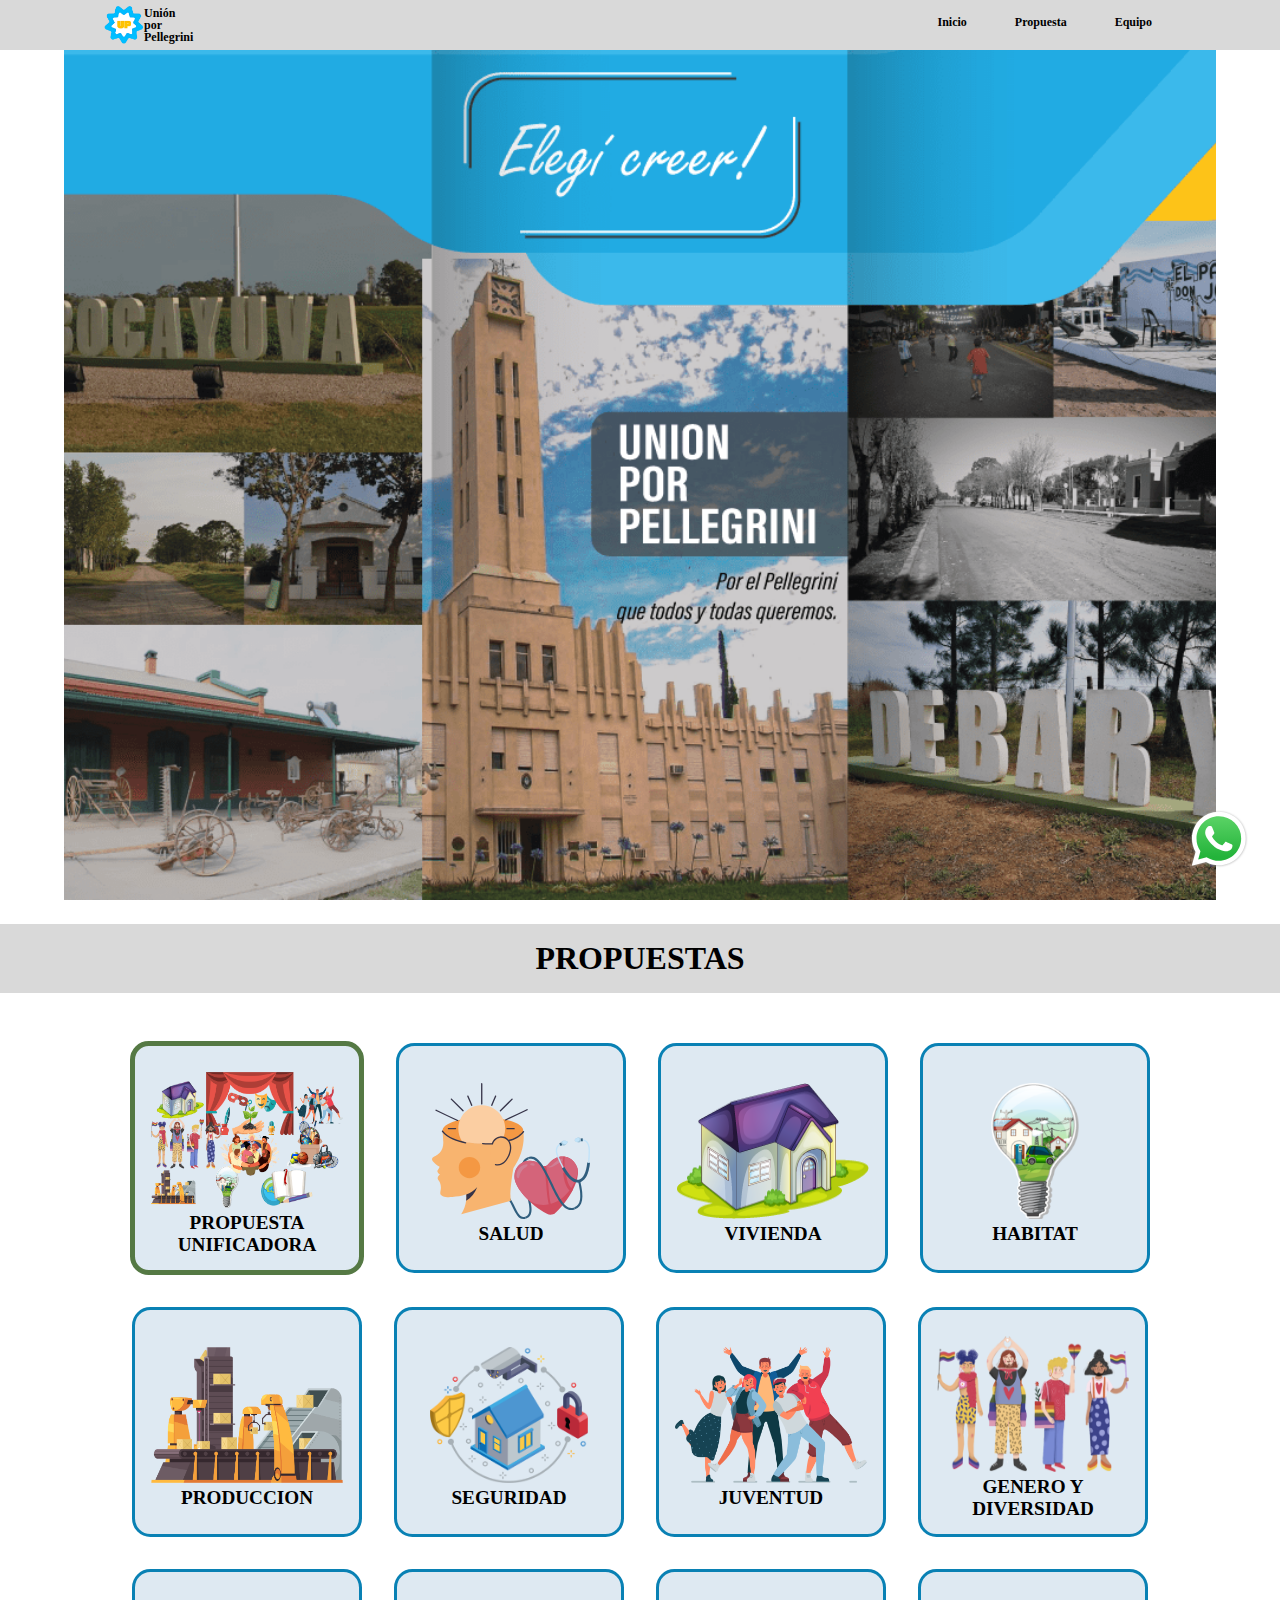
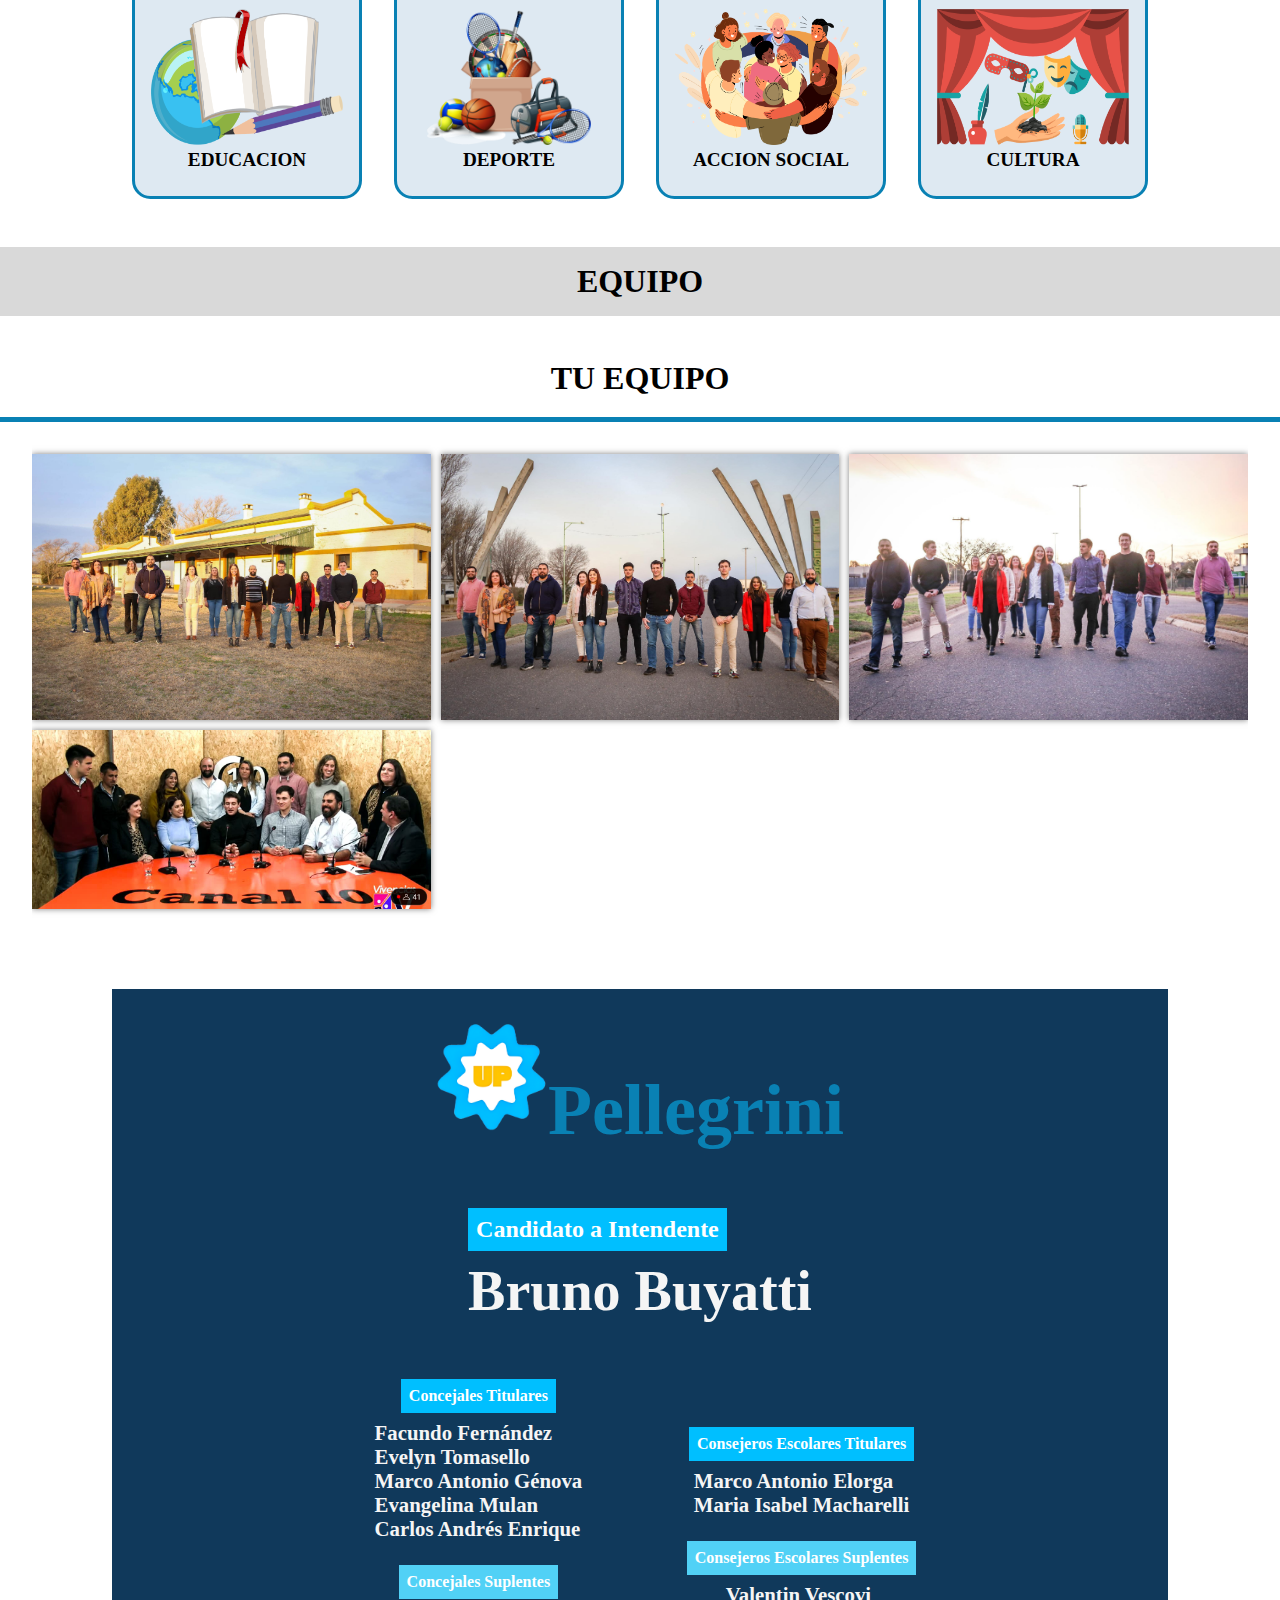
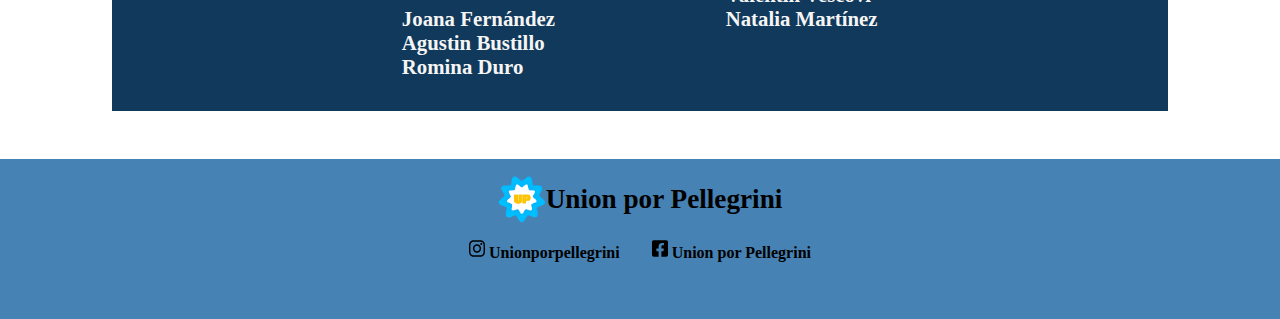
<file: index.html>
<!DOCTYPE html>
<html lang="en">
<head>
    <meta charset="UTF-8">
    <meta name="viewport" content="width=device-width, initial-scale=1.0">
    <meta name="viewport" content="width=device-width, initial-scale=1.0">
    <meta name="Unión por Pellegrini" content="Autor: Marco Génova, para plasmar las prupuestas de la agrupación politica Union por Pellegrini, en reprecentacion de Unión por La Patria">
    <title>Union Por Pellegrini</title>
    <link rel="shortcut icon" href="./assets/Unión_por_la_Patria_logo.ico">
    <link rel="stylesheet" href="./css/style.css">
</head>
<body>
    <header>
        <div class="navbar">
            <nav class="nav">
                <div class="nav__container">
                    <a href="index.html" class="logo__union">
                        <img src="./assets/Unión_por_la_Patria_logo.png" alt="logo union por pellegrini" class="logo__png">
                        <h1 class="nav__logo">Unión por Pellegrini</h1>
                    </a>
                    <label for="menu" class="nav__label">
                        <img src="/assets/menu.svg" alt="nav__img" class="nav__img"></img>
                    </label>
                    <input type="checkbox" id="menu" class="nav__input">
                    <div class="nav__menu">
                        <a href="/index.html" class="nav__items">Inicio</a>
                        <a href="./pages/propuestas.html" class="nav__items">Propuesta</a>
                        <a href="./pages/equipo.html" class="nav__items">Equipo</a>
                        <!--<a href="mailto:marcogenova@gmail.com" class="nav__items">Escribinos</a>-->
                    </div>
                </div>
            </nav> 
        </div>    
    </header>
    <a href="https://api.whatsapp.com/send?phone=2392340581" class="boton_whatsapp" target="_blank">
        <img class="icon_whatsapp btn_wsp" src="/assets/WhatsApp.svg" alt="boton wahtsapp">
    </a>
    <section>
        <section class="sectionPortada"></section>
        <div id="propuestas__lnk" class="separador">
            <h1>PROPUESTAS</h1>
        </div>
        <section class="propuestas__principal"> 
            <div class="tarjeta__link unificadora"><!--Unificadora-->
                <a href="./pages/propuestas.html#unificadora" class="propuestas__tarjeta__link">
                    <img src="./assets/unificadora.png" alt="icono unificadora" class="propuestas__tarjeta__imagen">
                    <h2>PROPUESTA UNIFICADORA</h2>
                </a>
            </div>
            <div class="tarjeta__link"> <!--salud-->
                <a href="./pages/propuestas.html#salud" class="propuestas__tarjeta__link">
                    <img src="./assets/salud.svg" alt="icono sadud" class="propuestas__tarjeta__imagen">
                    <h2>SALUD</h2>
                </a> 
            </div> 
            <div class="tarjeta__link"><!--Vivienda-->
                <a href="./pages/propuestas.html#vivienda" class="propuestas__tarjeta__link">
                    <img src="./assets/Casa.png" alt="icono casa" class="propuestas__tarjeta__imagen">
                    <h2>VIVIENDA</h2>
                </a> 
            </div>
            <div class="tarjeta__link"><!--Habitat-->
                <a href="./pages/propuestas.html#habitat" class="propuestas__tarjeta__link">
                    <img src="./assets/habitat.png" alt="icono habitat" class="propuestas__tarjeta__imagen">
                    <h2>HABITAT</h2>
                </a> 
            </div>
            
            <div class="tarjeta__link"><!--produccion-->
                <a href="./pages/propuestas.html#produccion" class="propuestas__tarjeta__link">
                    <img src="./assets/produccion.png" alt="icono produccion" class="propuestas__tarjeta__imagen">
                    <h2>PRODUCCION</h2>
                </a> 
            </div>
            <div class="tarjeta__link"><!--Seguridad-->
                <a href="./pages/propuestas.html#seguridad" class="propuestas__tarjeta__link">
                    <img src="./assets/seguridad.png" alt="icono seguridad" class="propuestas__tarjeta__imagen">
                    <h2>SEGURIDAD</h2>
                </a> 
            </div>
            <div class="tarjeta__link"><!--Juventud-->
                <a href="./pages/propuestas.html#juventud" class="propuestas__tarjeta__link">
                    <img src="./assets/juventud.png" alt="icono juventud" class="propuestas__tarjeta__imagen">
                    <h2>JUVENTUD</h2>
                </a> 
            </div>
            <div class="tarjeta__link">
                <a href="./pages/propuestas.html#genero" class="propuestas__tarjeta__link">
                    <img src="./assets/generoydiversidad.png" alt="icono genero y diversidad" class="propuestas__tarjeta__imagen">
                    <h2>GENERO Y DIVERSIDAD</h2>
                </a> 
            </div>
            <div class="tarjeta__link"><!--Educacion-->
                <a href="./pages/propuestas.html#educacion" class="propuestas__tarjeta__link">
                    <img src="./assets/educacion.png" alt="icono educacion" class="propuestas__tarjeta__imagen">
                    <h2>EDUCACION</h2>
                </a> 
            </div>
            <div class="tarjeta__link"><!--Deporte-->
                <a href="./pages/propuestas.html#deporte" class="propuestas__tarjeta__link">
                    <img src="./assets/deporte.png" alt="icono deporte" class="propuestas__tarjeta__imagen">
                    <h2>DEPORTE</h2>
                </a> 
            </div>
            <div class="tarjeta__link">
                <a href="./pages/propuestas.html#accsoc" class="propuestas__tarjeta__link">
                    <img src="./assets/accsocc.png" alt="icono accsoc" class="propuestas__tarjeta__imagen">
                    <h2>ACCION SOCIAL</h2>
                </a> 
            </div>
            <div class="tarjeta__link">
                <a href="./pages/propuestas.html#cultura" class="propuestas__tarjeta__link">
                    <img src="./assets/cultura.png" alt="icono cultura" class="propuestas__tarjeta__imagen">
                    <h2>CULTURA</h2>
                </a> 
            </div>
        </section>    
        <div id="equipo__lnk" class="separador">
             <h1>EQUIPO</h1>
            </div>
        <div class="div__galeria">
            <h1>TU EQUIPO</h1>
            <span class="linea"></span>
            <section class="galeria" id="galeriaid">
                <a href="#image1"><img src="./assets/1.jpg" alt="equipo"></a>
                <a href="#image2"><img src="./assets/2.jpg" alt="equipo"></a>
                <a href="#image3"><img src="./assets/3.jpg" alt="equipo"></a>
                <a href="#image4"><img src="./assets/4.jpeg" alt="equipo"></a>    
            </section>
            <article class="light__box" id="image1">
                <a href="#image4" class="next"><<</a>
                <img src="/assets/1.jpg" alt="">
                <a href="#image2" class="next">>></a>
                <a href="#galeriaid" class="close">X</a>
            </article>
            <article class="light__box" id="image2">
                <a href="#image1" class="next"><<</a>
                <img src="/assets/2.jpg" alt="">
                <a href="#image3" class="next">>></a>
                <a href="#galeriaid" class="close">X</a>
            </article>
            <article class="light__box" id="image3">
                <a href="#image2" class="next"></a>
                <img src="/assets/3.jpg" alt="">
                <a href="#image4" class="next">>></a>
                <a href="#galeriaid" class="close">X</a>
            </article>
            <article class="light__box" id="image4">
                <a href="#image3" class="next"><<</a>
                <img src="/assets/4.jpeg" alt="">
                <a href="#image1" class="next">>></a>
                <a href="#galeriaid" class="close">X</a>
            </article>
        </div>    
        <div class="div__equipo">
            <section class="equipo">  
                <h1 class="equipo__titulo"><img src="./assets/Unión_por_la_Patria_logo.png" alt="union por la patria" class="logo__equipo">Pellegrini</h1>
                    
                    <div class="intendente">
                        <div class="cargo">
                            <h2>Candidato a Intendente</h2>
                        </div>
                        <h1>Bruno Buyatti</h1>
                    </div>
                    <div class="concejales">
                        <h3 class="cargo">Concejales Titulares</h3>
                        <ol class="li__nombre">
                            <li>Facundo Fernández</li>
                            <li>Evelyn Tomasello</li>
                            <li>Marco Antonio Génova</li>
                            <li>Evangelina Mulan</li>
                            <li>Carlos Andrés Enrique</li>
                        </ol>
                        <h3 class="cargo__suplente">Concejales Suplentes</h3>
                        <ol class="li__nombre">
                            <li>Joana Fernández</li>
                            <li>Agustin Bustillo</li>
                            <li>Romina Duro</li>
                        </ol>
                    </div>
                    <div class="concejales">
                        <h3 class="cargo">Consejeros Escolares Titulares</h3>
                        <ol class="li__nombre">
                            <li>Marco Antonio Elorga</li>
                            <li>Maria Isabel Macharelli</li>
                        </ol>
                        <h3 class="cargo__suplente">Consejeros Escolares Suplentes</h3>
                        <ol class="li__nombre">
                            <li>Valentin Vescovi</li>
                            <li>Natalia Martínez</li>
                        </ol>
                    </div>
            </section>
        </div> 
        <!--<form class="formulario">
            <h2 class="titulo__form">Escribinos</h2>
            <label for="nombre">Nombre</label>
            <input type="text" name="nombre" id="nombre">
            <label for="apellido">Apellido</label>
            <input type="text" name="apellido" id="apellido">
            <label for="email">e-mail</label>
            <input type="email" name="email" id="email">
            <label for="tel">Tel.</label>
            <input type="tel" name="tel" id="tel">
            <label for="consulta">Consulta</label>
            <input type="text" name="consulta" id="consulta">
            <input class="boton" type="submit">
        </form>-->
                  
    </section>
        <footer class="footer">
            <a href="/index.html" class="logo__footer">
                <img src="./assets/Unión_por_la_Patria_logo.png" alt="logo union por pellegrini" class="logoFoot__png">
                <h1 class="foot__logo"> Union por Pellegrini</h1>
            </a>
            <div class="redes">
                <div class="redes__red">
                    <a  href="https://instagram.com/unionporpellegrini?igshid=MzRlODBiNWFlZA==">
                        <img class=redes__icono src="./assets/instagram.svg" alt=""> Unionporpellegrini
                    </a>
                </div>
                <div class="redes__red">
                    <a  href="https://www.facebook.com/profile.php?id=100072046467316&mibextid=9R9pXO">
                        <img class=redes__icono src="./assets/square-facebook.svg" alt=""> Union por Pellegrini
                    </a>
                </div>
            </div>    
    </footer>
</body>
</html>
</file>
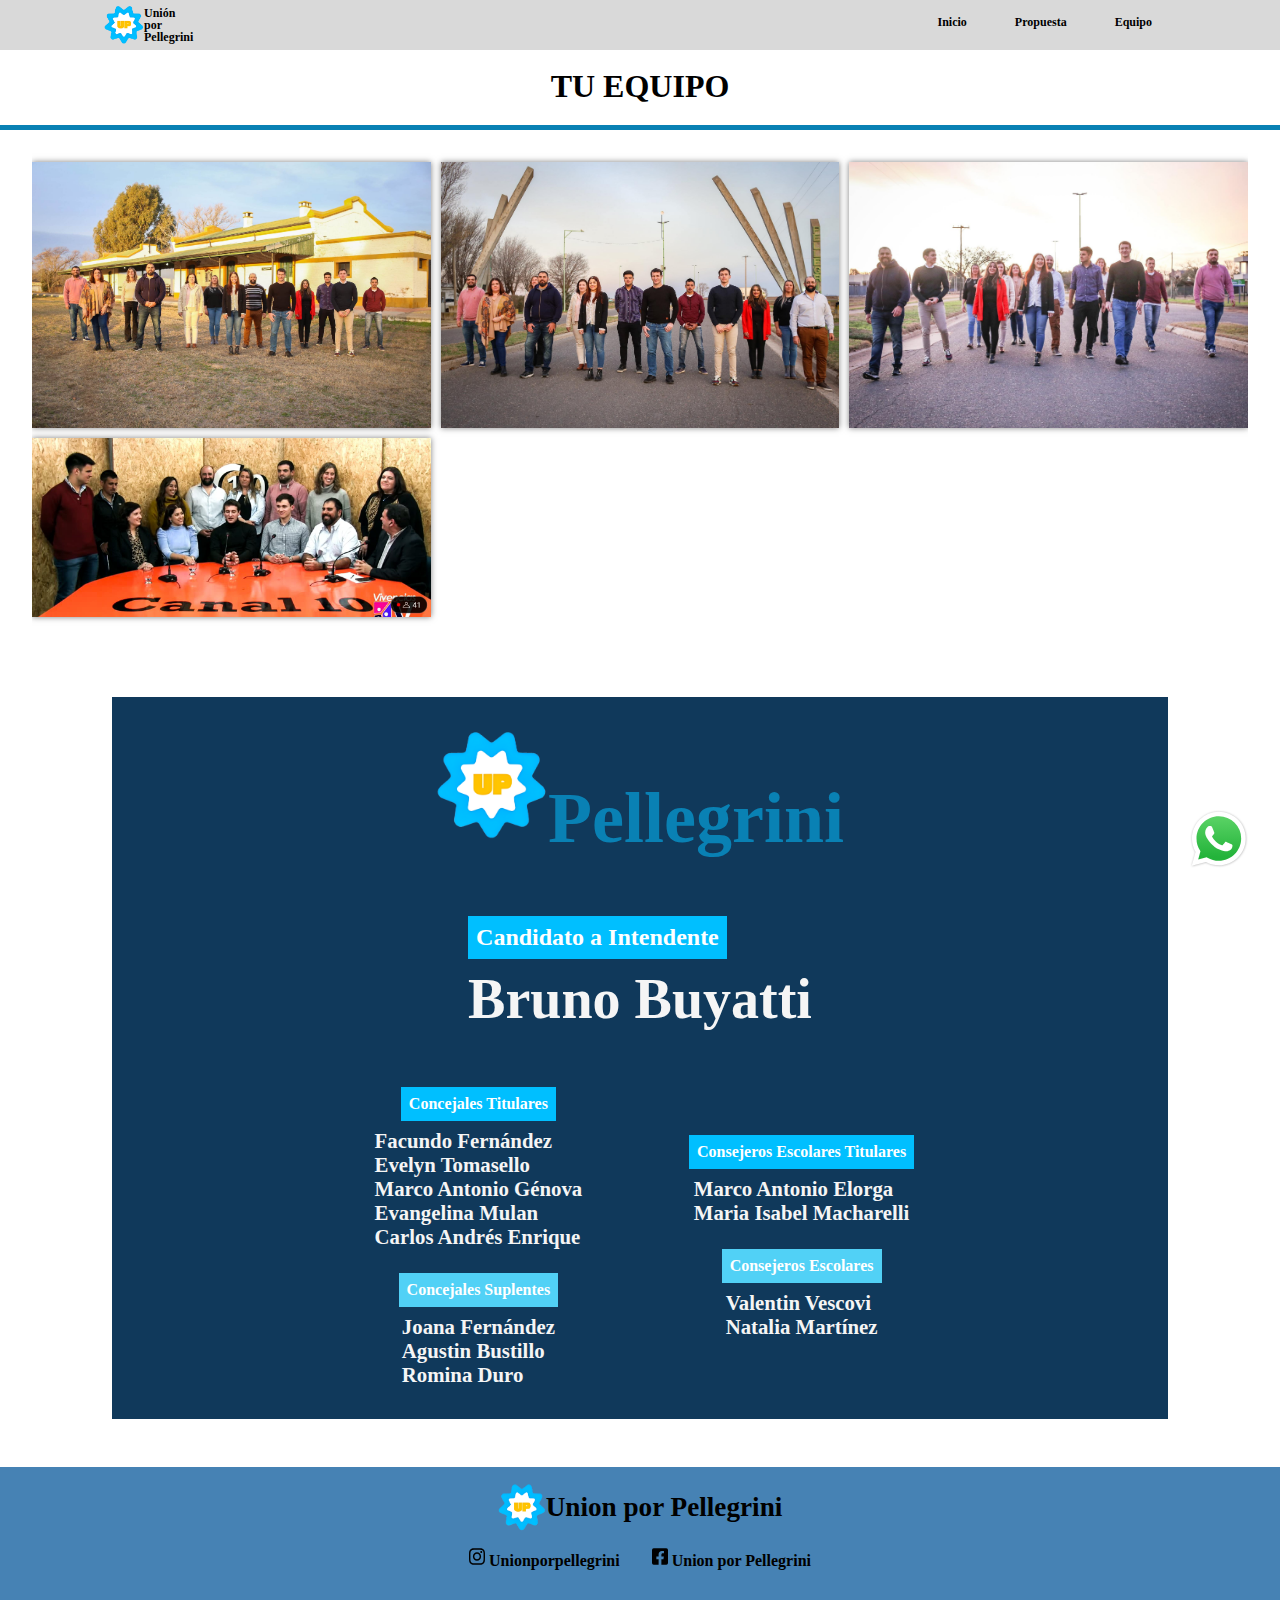
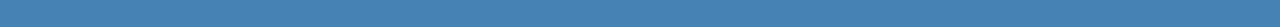
<file: pages/equipo.html>
<!DOCTYPE html>
<html lang="en">
<head>
    <meta charset="UTF-8">
    <meta name="viewport" content="width=device-width, initial-scale=1.0">
    <meta name="viewport" content="width=device-width, initial-scale=1.0">
    <meta name="Unión por Pellegrini" content="Autor: Marco Génova, para plasmar las prupuestas de la agrupación politica Union por Pellegrini, en reprecentacion de Unión por La Patria">
    <title>Union Por Pellegrini</title>
    <link rel="stylesheet" href="../css/style.css">
</head>
<body>
    <header>
        <nav class="nav">
            <div class="nav__container">
                <a href="../index.html" class="logo__union">
                    <img src="../assets/Unión_por_la_Patria_logo.png" alt="logo union por pellegrini" class="logo__png">
                    <h1 class="nav__logo">Unión por Pellegrini</h1>
                </a>
                    <label for="menu" class="nav__label">
                    <img src="/assets/menu.svg" alt="nav__img">
                </label>
                <input type="checkbox" id="menu" class="nav__input">
                <div class="nav__menu">
                    <a href="/index.html" class="nav__items">Inicio</a>
                    <a href="./propuestas.html" class="nav__items">Propuesta</a>
                    <a href="equipo.html" class="nav__items">Equipo</a>
                    <!--<a href="mailto:marcogenova@gmail.com" class="nav__items">Escribinos</a>-->
                </div>
            </div>
        </nav> 
    </header>
    <a href="https://api.whatsapp.com/send?phone=2392340581" class="boton_whatsapp" target="_blank">
        <img class="icon_whatsapp btn_wsp" src="/assets/WhatsApp.svg" alt="boton wahtsapp">
    </a>
    <section>
        <section class="sectionPortadap"></section>
        <div class="div__galeria">
            <h1>TU EQUIPO</h1>
            <span class="linea"></span>
            <section class="galeria" id="galeriaid">
                <a href="#image1"><img src="../assets/1.jpg" alt="equipo"></a>
                <a href="#image2"><img src="../assets/2.jpg" alt="equipo"></a>
                <a href="#image3"><img src="../assets/3.jpg" alt="equipo"></a>
                <a href="#image4"><img src="../assets/4.jpeg" alt="equipo"></a>    
            </section>
            <article class="light__box" id="image1">
                <a href="#image4" class="next"><<</a>
                <img src="../assets/1.jpg" alt="">
                <a href="#image2" class="next">>></a>
                <a href="#galeriaid" class="close">X</a>
            </article>
            <article class="light__box" id="image2">
                <a href="#image1" class="next"><<</a>
                <img src="../assets/2.jpg" alt="">
                <a href="#image3" class="next">>></a>
                <a href="#galeriaid" class="close">X</a>
            </article>
            <article class="light__box" id="image3">
                <a href="#image2" class="next"><<</a>
                <img src="../assets/3.jpg" alt="">
                <a href="#image4" class="next">>></a>
                <a href="#galeriaid" class="close">X</a>
            </article>
            <article class="light__box" id="image4">
                <a href="#image3" class="next"><<</a>
                <img src="../assets/4.jpeg" alt="">
                <a href="#image1" class="next">>></a>
                <a href="#galeriaid" class="close">X</a>
            </article>
        </div>
        <div class="div__equipo">
            <section class="equipo">  
                <h1 class="equipo__titulo"><img src="../assets/Unión_por_la_Patria_logo.png" alt="union por la patria" class="logo__equipo">Pellegrini</h1>
                    
                    <div class="intendente">
                        <div class="cargo">
                            <h2>Candidato a Intendente</h2>
                        </div>
                        <h1>Bruno Buyatti</h1>
                    </div>
                    <div class="concejales">
                        <h3 class="cargo">Concejales Titulares</h3>
                        <ol class="li__nombre">
                            <li>Facundo Fernández</li>
                            <li>Evelyn Tomasello</li>
                            <li>Marco Antonio Génova</li>
                            <li>Evangelina Mulan</li>
                            <li>Carlos Andrés Enrique</li>
                        </ol>
                        <h3 class="cargo__suplente">Concejales Suplentes</h3>
                        <ol class="li__nombre">
                            <li>Joana Fernández</li>
                            <li>Agustin Bustillo</li>
                            <li>Romina Duro</li>
                        </ol>
                    </div>
                    <div class="concejales">
                        <h3 class="cargo">Consejeros Escolares Titulares</h3>
                        <ol class="li__nombre">
                            <li>Marco Antonio Elorga</li>
                            <li>Maria Isabel Macharelli</li>
                        </ol>
                        <h3 class="cargo__suplente">Consejeros Escolares</h3>
                        <ol class="li__nombre">
                            <li>Valentin Vescovi</li>
                            <li>Natalia Martínez</li>
                        </ol>
                    </div>
                </div>    
    </section>
        </div>    
        </main>
        <footer class="footer">
            <a href="/index.html" class="logo__footer">
                <img src="../assets/Unión_por_la_Patria_logo.png" alt="logo union por pellegrini" class="logoFoot__png">
                <h1 class="foot__logo"> Union por Pellegrini</h1>
            </a>
            <div class="redes">
                <div class="redes__red">
                    <a  href="https://instagram.com/unionporpellegrini?igshid=MzRlODBiNWFlZA==">
                        <img class=redes__icono src="../assets/instagram.svg" alt=""> Unionporpellegrini
                    </a>
                </div>
                <div class="redes__red">
                    <a  href="https://www.facebook.com/profile.php?id=100072046467316&mibextid=9R9pXO">
                        <img class=redes__icono src="../assets/square-facebook.svg" alt=""> Union por Pellegrini
                    </a>
                </div>
            </div>    
        </footer>
</body>
</html>
</file>
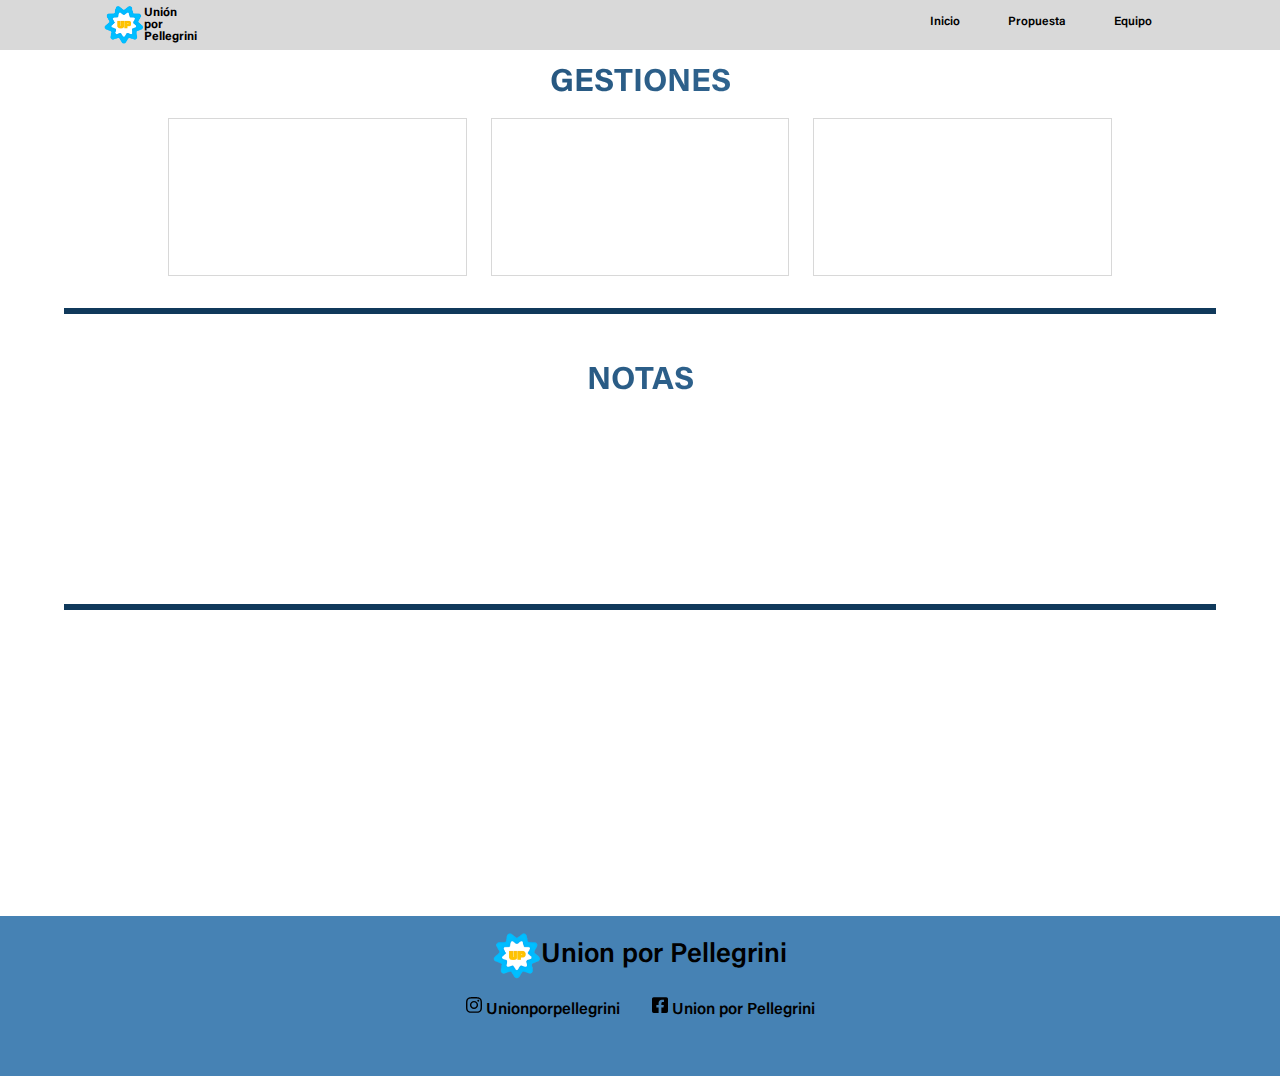
<file: pages/multimedia.html>
<!DOCTYPE html>
<html lang="en">
<head>
    <meta charset="UTF-8">
    <meta name="viewport" content="width=device-width, initial-scale=1.0">
    <title>Union Por Pellegrini</title>
    <link rel="stylesheet" href="../css/style.css">
    <link rel="stylesheet" href="../css/main.css">
</head>
<body>
    <header>
        <nav class="nav">
            <div class="nav__container">
                <a href="../index.html" class="logo__union">
                    <img src="../assets/Unión_por_la_Patria_logo.png" alt="logo union por pellegrini" class="logo__png">
                    <h1 class="nav__logo">Unión por Pellegrini</h1>
                </a>
                    <label for="menu" class="nav__label">
                    <img src="/assets/menu.svg" alt="nav__img">
                </label>
                <input type="checkbox" id="menu" class="nav__input">
                <div class="nav__menu">
                    <a href="/index.html" class="nav__items">Inicio</a>
                    <a href="./propuestas.html" class="nav__items">Propuesta</a>
                    <a href="equipo.html" class="nav__items">Equipo</a>
                    <!--<a href="mailto:marcogenova@gmail.com" class="nav__items">Escribinos</a>-->
                </div>
            </div>
        </nav> 
    </header>
    <!--<a href="https://api.whatsapp.com/send?phone=2392621000" class="btn_wsp" target="_blank">
        <img class="icon_whatsapp btn_wsp" src="/assets/whatsapp.png">
    </a>-->
        <section class="contenedor__videos">
            <section class="seccionVideos"></section>
                <div class="gestiones">
                    <h1 class="titulo__video titulo__video1">GESTIONES</h1>
                    <div class="contenedor__video">
                        <div class="video"> 
                        <iframe width="560" height="315" src="https://www.youtube.com/embed/wSw8-XlCcwI?si=YgBupNLndlEGyvDS" title="YouTube video player" frameborder="0" allow="accelerometer; autoplay; clipboard-write; encrypted-media; gyroscope; picture-in-picture; web-share" allowfullscreen></iframe>
                        </div>
                        <div class="video">
                            <iframe width="560" height="315" src="https://www.youtube.com/embed/DPtRzL7Dl7U?si=4a4tKHtXIi-8vp4T" title="YouTube video player" frameborder="0" allow="accelerometer; autoplay; clipboard-write; encrypted-media; gyroscope; picture-in-picture; web-share" allowfullscreen></iframe>
                        </div>
                        <div class="video">
                            <iframe width="560" height="315" src="https://www.youtube.com/embed/HgzGwKwLmgM?si=VSaagDtthB1lz9dz" title="YouTube video player" frameborder="0" allow="accelerometer; autoplay; clipboard-write; encrypted-media; gyroscope; picture-in-picture; web-share" allowfullscreen></iframe>
                        </div>
                    </div>
                </div>
            <div class="Notas">
                    <h1 class="titulo__video titulo__video2">NOTAS</h1>    
                    <div class="contenedor__video">
                        <div class="vdieo">
                            <iframe width="560" height="315" src="https://www.youtube.com/embed/g0kfSyVYWoo?si=7o882nYJaOhZnJF8" title="YouTube video player" frameborder="0" allow="accelerometer; autoplay; clipboard-write; encrypted-media; gyroscope; picture-in-picture; web-share" allowfullscreen></iframe>
                        </div>
                        <div class="vdieo">
                            <iframe width="560" height="315" src="https://www.youtube.com/embed/TfT7gYQDSpk?si=0WE8c_v3Ap6g46z5" title="YouTube video player" frameborder="0" allow="accelerometer; autoplay; clipboard-write; encrypted-media; gyroscope; picture-in-picture; web-share" allowfullscreen></iframe>
                        </div>
                        <div class="vdieo">
                            <iframe width="560" height="315" src="https://www.youtube.com/embed/rAdoBjdtOcs?si=i6TZ83eAmtrssPKc" title="YouTube video player" frameborder="0" allow="accelerometer; autoplay; clipboard-write; encrypted-media; gyroscope; picture-in-picture; web-share" allowfullscreen></iframe>
                        </div>
                    </div>
                </div>   
            </div>
        </section>
    <footer class="footer">
            <a href="/index.html" class="logo__footer">
                <img src="../assets/Unión_por_la_Patria_logo.png" alt="logo union por pellegrini" class="logoFoot__png">
                <h1 class="foot__logo"> Union por Pellegrini</h1>
            </a>
            <div class="redes">
                <div class="redes__red">
                    <a  href="https://instagram.com/unionporpellegrini?igshid=MzRlODBiNWFlZA==">
                        <img class=redes__icono src="../assets/instagram.svg" alt=""> Unionporpellegrini
                    </a>
                </div>
                <div class="redes__red">
                    <a  href="https://www.facebook.com/profile.php?id=100072046467316&mibextid=9R9pXO">
                        <img class=redes__icono src="../assets/square-facebook.svg" alt=""> Union por Pellegrini
                    </a>
                </div>
            </div>    
    </footer>
</body>
</html>
</file>
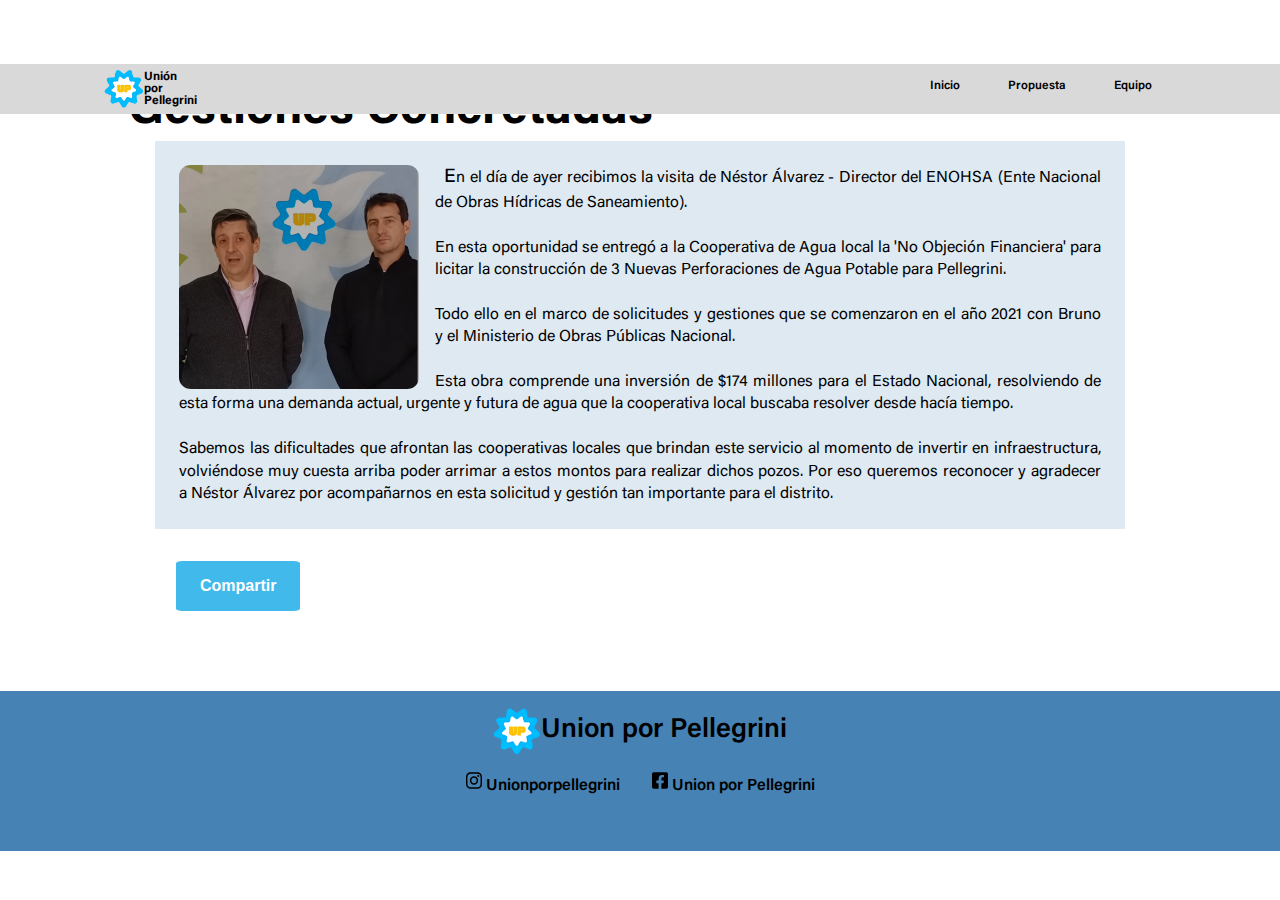
<file: pages/novedades.html>
<!DOCTYPE html>
<html lang="en">
<head>
    <meta charset="UTF-8">
    <meta name="viewport" content="width=device-width, initial-scale=1.0">
    <title>Union Por Pellegrini</title>
    <link rel="stylesheet" href="../css/style.css">
    <link rel="stylesheet" href="../css/main.css">
</head>
<body>
    <header>
        <nav class="nav">
            <div class="nav__container">
                <a href="../index.html" class="logo__union">
                    <img src="../assets/Unión_por_la_Patria_logo.png" alt="logo union por pellegrini" class="logo__png">
                    <h1 class="nav__logo">Unión por Pellegrini</h1>
                </a>
                    <label for="menu" class="nav__label">
                    <img src="/assets/menu.svg" alt="nav__img">
                </label>
                <input type="checkbox" id="menu" class="nav__input">
                <div class="nav__menu">
                    <a href="/index.html" class="nav__items">Inicio</a>
                    <a href="./propuestas.html" class="nav__items">Propuesta</a>
                    <a href="equipo.html" class="nav__items">Equipo</a>
                    <!--<a href="mailto:marcogenova@gmail.com" class="nav__items">Escribinos</a>-->
                </div>
            </div>
        </nav> 
    </header>
    <!--<a href="https://api.whatsapp.com/send?phone=2392621000" class="btn_wsp" target="_blank">
        <img class="icon_whatsapp btn_wsp" src="/assets/whatsapp.png">
    </a>-->
    <section>
        <section class="sectionNovedades"></section>
            <div class="columnas">
                <div class="columna columna__princiapl">
                    <!--Articulo-->
                    <div>
                        <h2 class="titulo__articulo">
                            Gestiones Concretadas
                        </h2>
                        <div class="articulo">
                                <div class="parrafo">
                                    <img src="../assets/novedades/art1.png" alt="Imagen Articulo">
                                    <p><span class="capital">E</span>n el día de ayer recibimos la visita de Néstor Álvarez - Director del ENOHSA (Ente Nacional de Obras Hídricas de Saneamiento).<br></br>
                                    En esta oportunidad se entregó a la Cooperativa de Agua local la 'No Objeción Financiera' para licitar la construcción de 3 Nuevas Perforaciones de Agua Potable para Pellegrini.<br></br>
                                    Todo ello en el marco de solicitudes y gestiones que se comenzaron en el año 2021 con Bruno y el Ministerio de Obras Públicas Nacional.<br></br>
                                    Esta obra comprende una inversión de $174 millones para el Estado Nacional, resolviendo de esta forma una demanda actual, urgente y futura de agua que la cooperativa local buscaba resolver desde hacía tiempo.<br></br>
                                    Sabemos las dificultades que afrontan las cooperativas locales que brindan este servicio al momento de invertir en infraestructura, volviéndose muy cuesta arriba poder arrimar a estos montos para realizar dichos pozos. Por eso queremos reconocer y agradecer a Néstor Álvarez por acompañarnos en esta solicitud y gestión tan importante para el distrito.</p>
                                </div>
                        </div>
                        <button class="boton">Compartir</button>
                    </div>
                        <!--Fin Articulo-->
                    <div class="overlay"></div>
                    <div class="share">
                        <h2>Compartir</h2>
                        <button>Facebook</button>
                        <button>Twitter</button>
                        <button>LinkedIn</button>
                        <script>
                            const shareButton = document.querySelector('button');
                            const overlay = document.querySelector('.overlay');
                            const sharemodal = document.querySelector('.share');

                            const title = window.document.tile;
                            const url = window.document.location.href;

                            shareButton.addEventListener('click', () => {
                                if (navigator.share){
                                    navigator.share({
                                        title: `${title}`,
                                        url: `${url}`
                                    }).then(() => {
                                        console.log('Gracias por compartir');
                                    })
                                    .catch(console.error);
                                } else {
                                    overlay.classList.add('show-share');
                                    sharemodal.classList.add('show-share');
                                }
                            })
                            overlay.addEventListener('click', () => {
                                overlay.classList.remove('show-share');
                                sharemodal.classList.remove('show-share');
                            })
                        </script>
                </div>
            </div>
    </section>
    <footer class="footer">
            <a href="/index.html" class="logo__footer">
                <img src="../assets/Unión_por_la_Patria_logo.png" alt="logo union por pellegrini" class="logoFoot__png">
                <h1 class="foot__logo"> Union por Pellegrini</h1>
            </a>
            <div class="redes">
                <div class="redes__red">
                    <a  href="https://instagram.com/unionporpellegrini?igshid=MzRlODBiNWFlZA==">
                        <img class=redes__icono src="../assets/instagram.svg" alt=""> Unionporpellegrini
                    </a>
                </div>
                <div class="redes__red">
                    <a  href="https://www.facebook.com/profile.php?id=100072046467316&mibextid=9R9pXO">
                        <img class=redes__icono src="../assets/square-facebook.svg" alt=""> Union por Pellegrini
                    </a>
                </div>
            </div>    
    </footer>
</body>
</html>
</file>
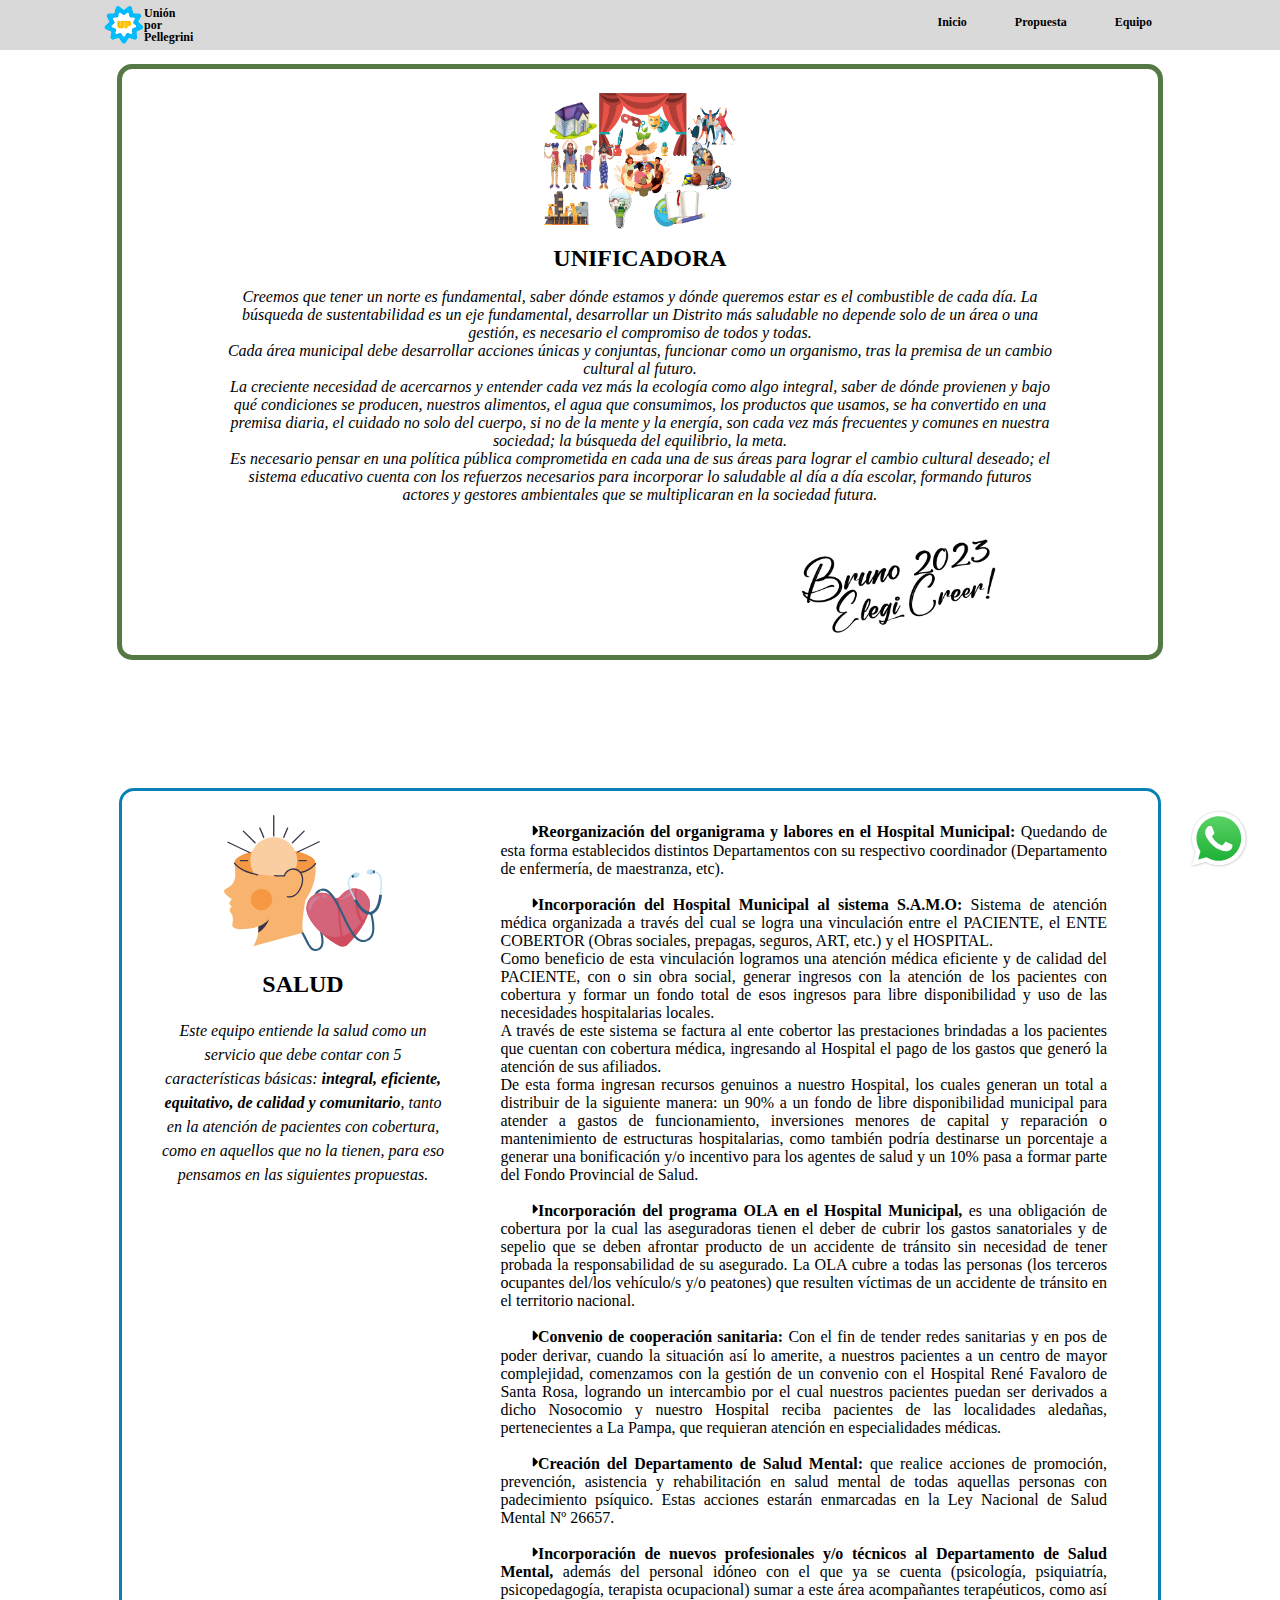
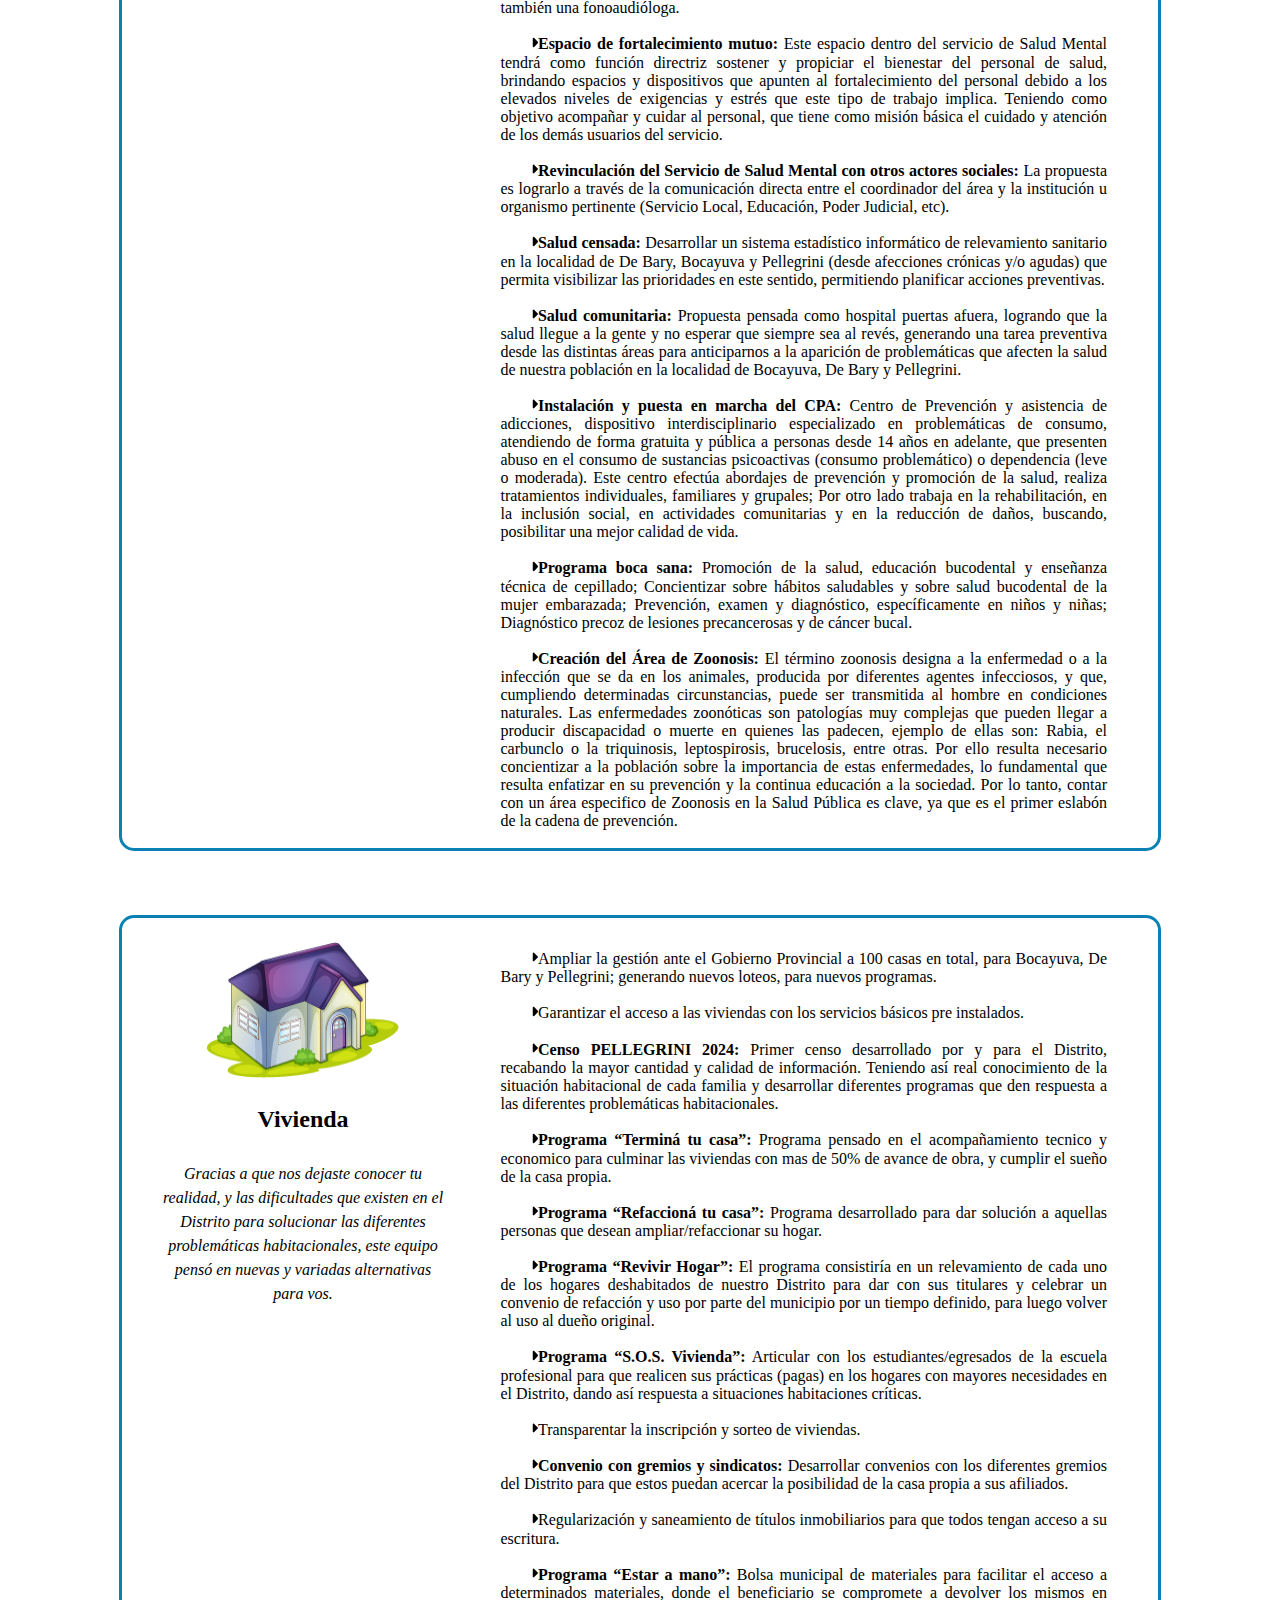
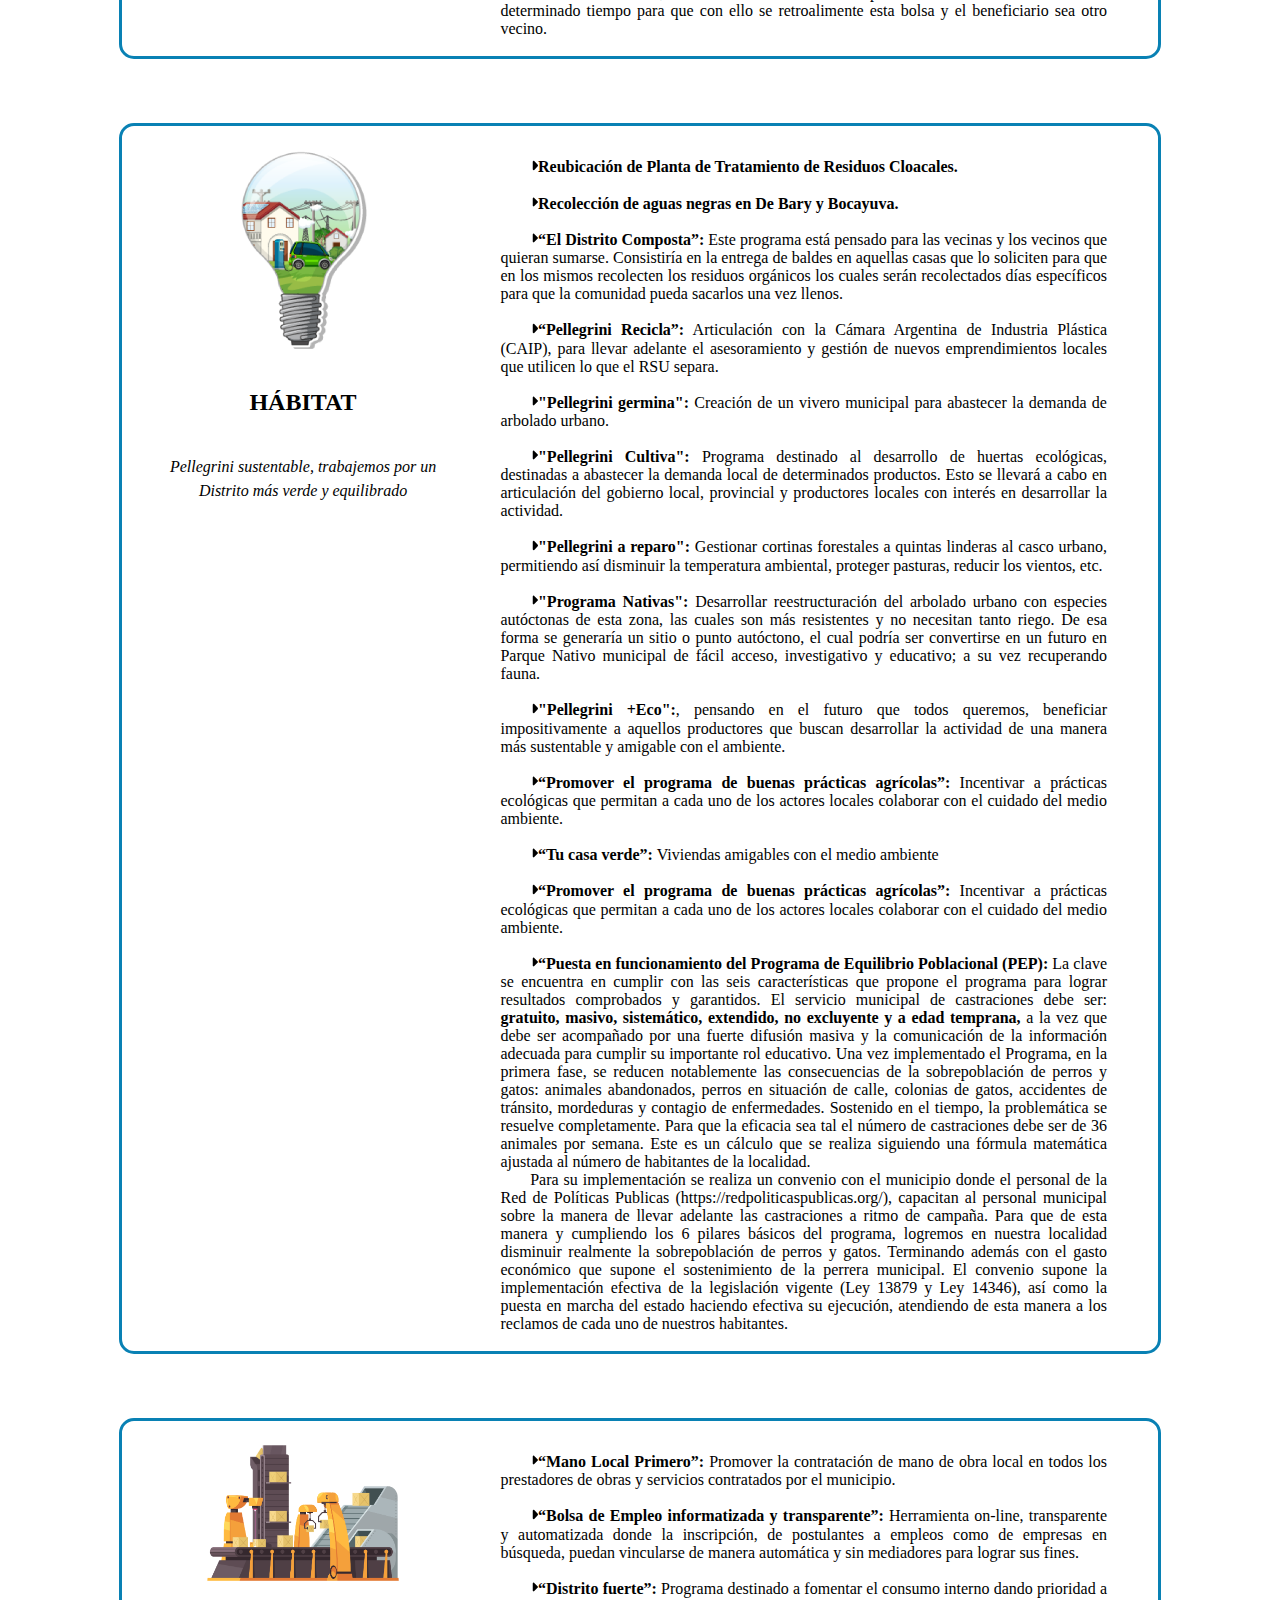
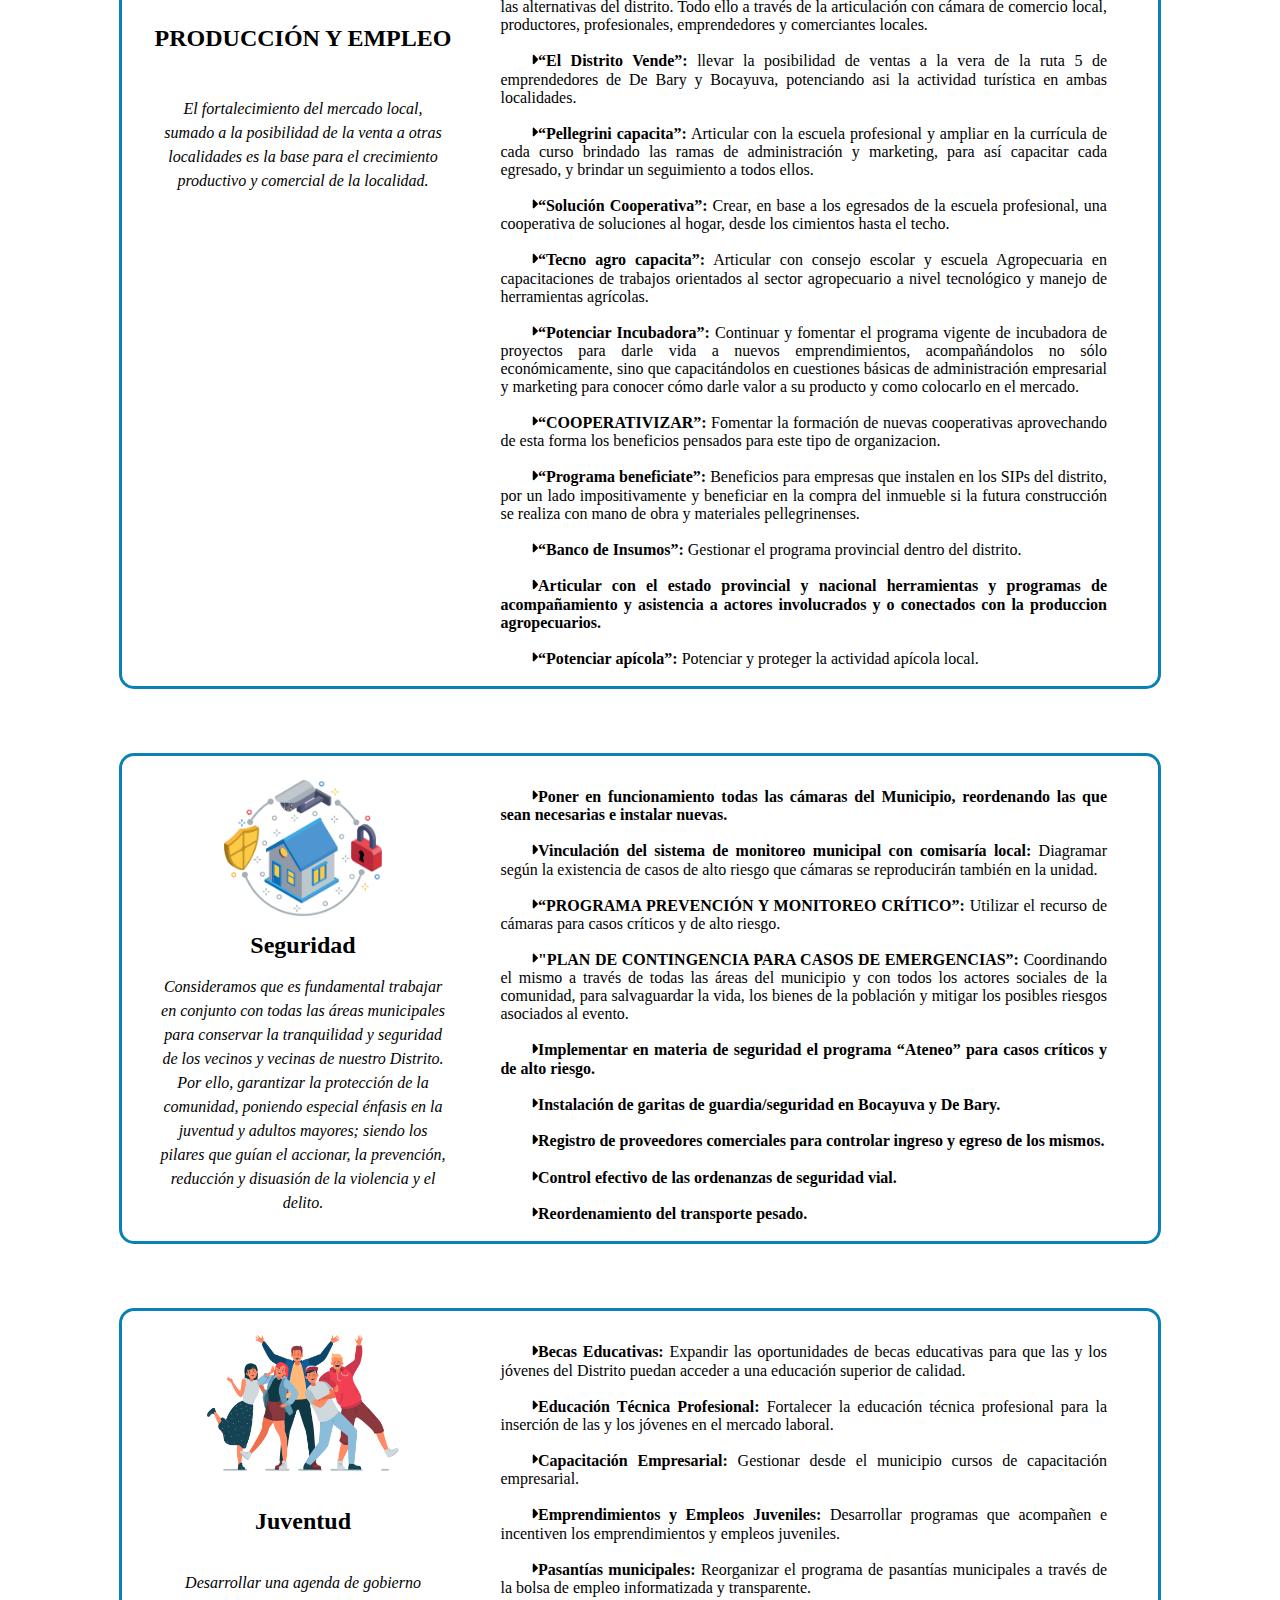
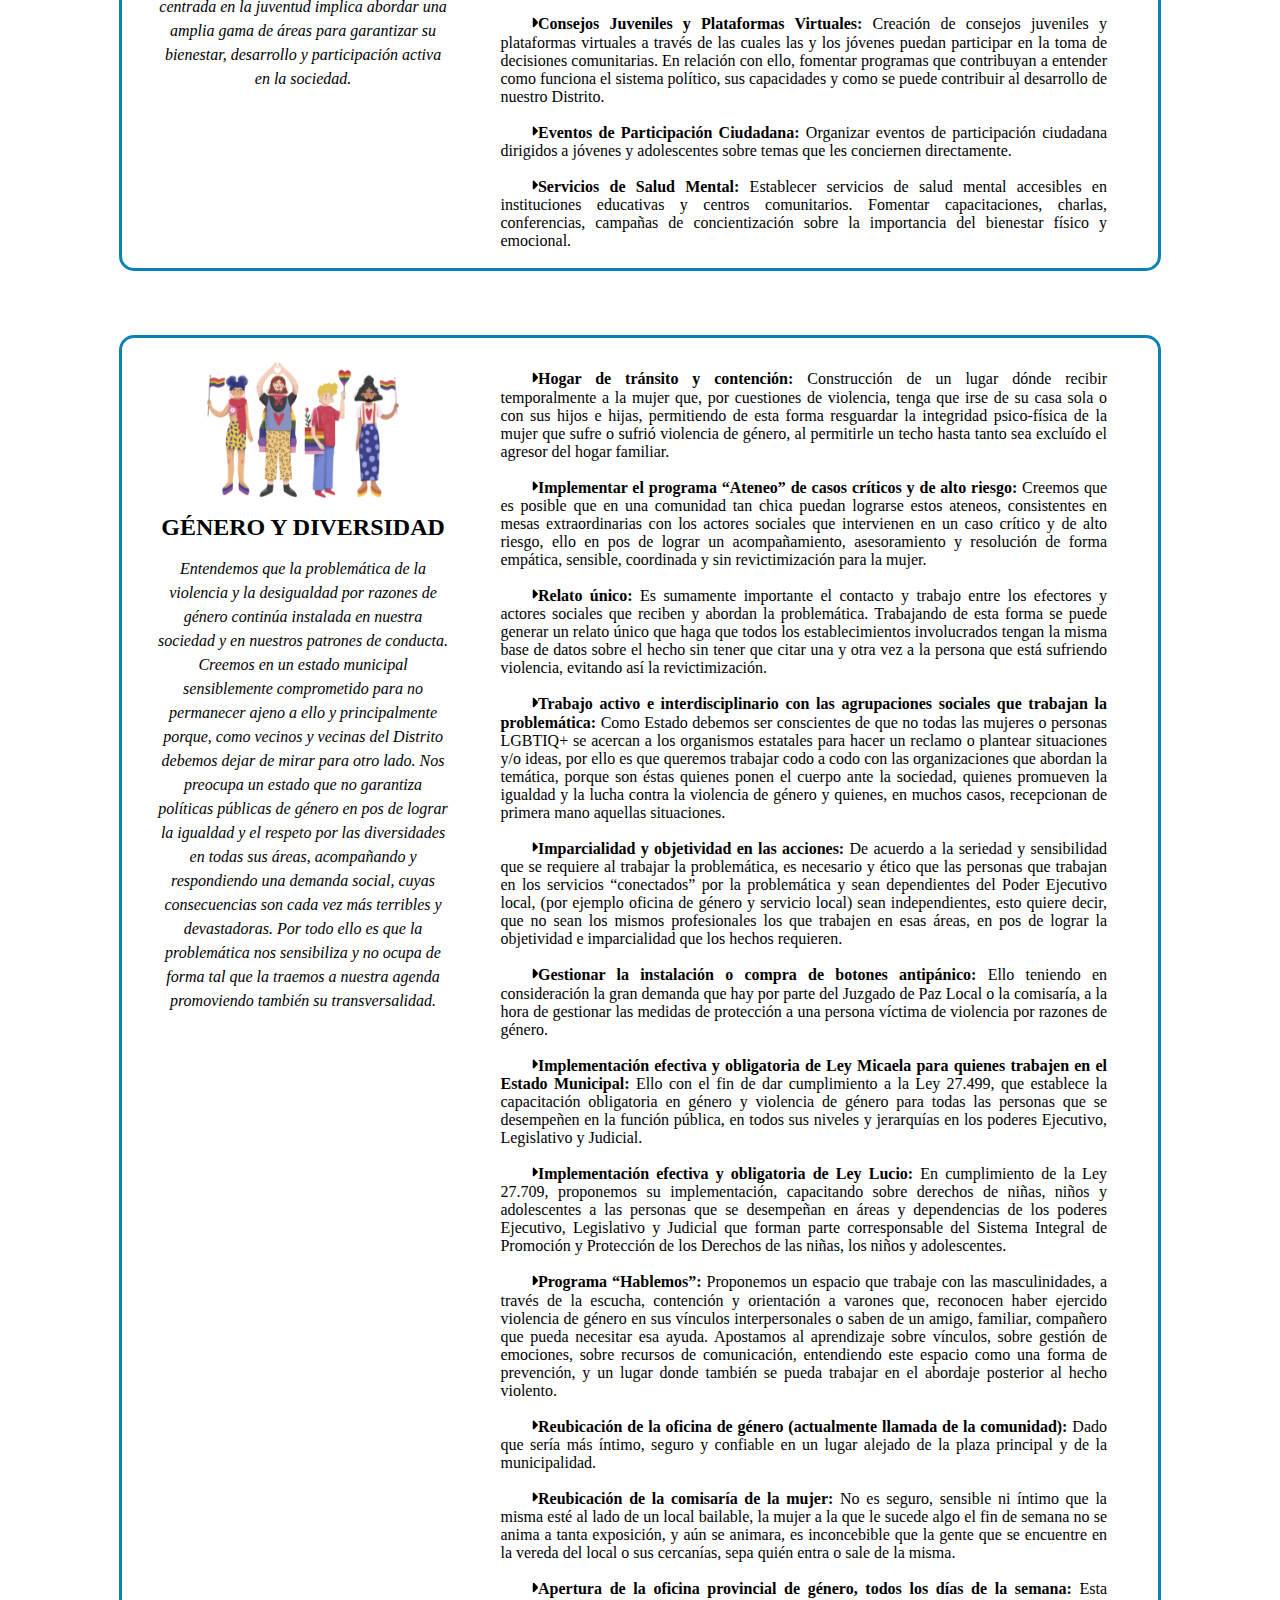
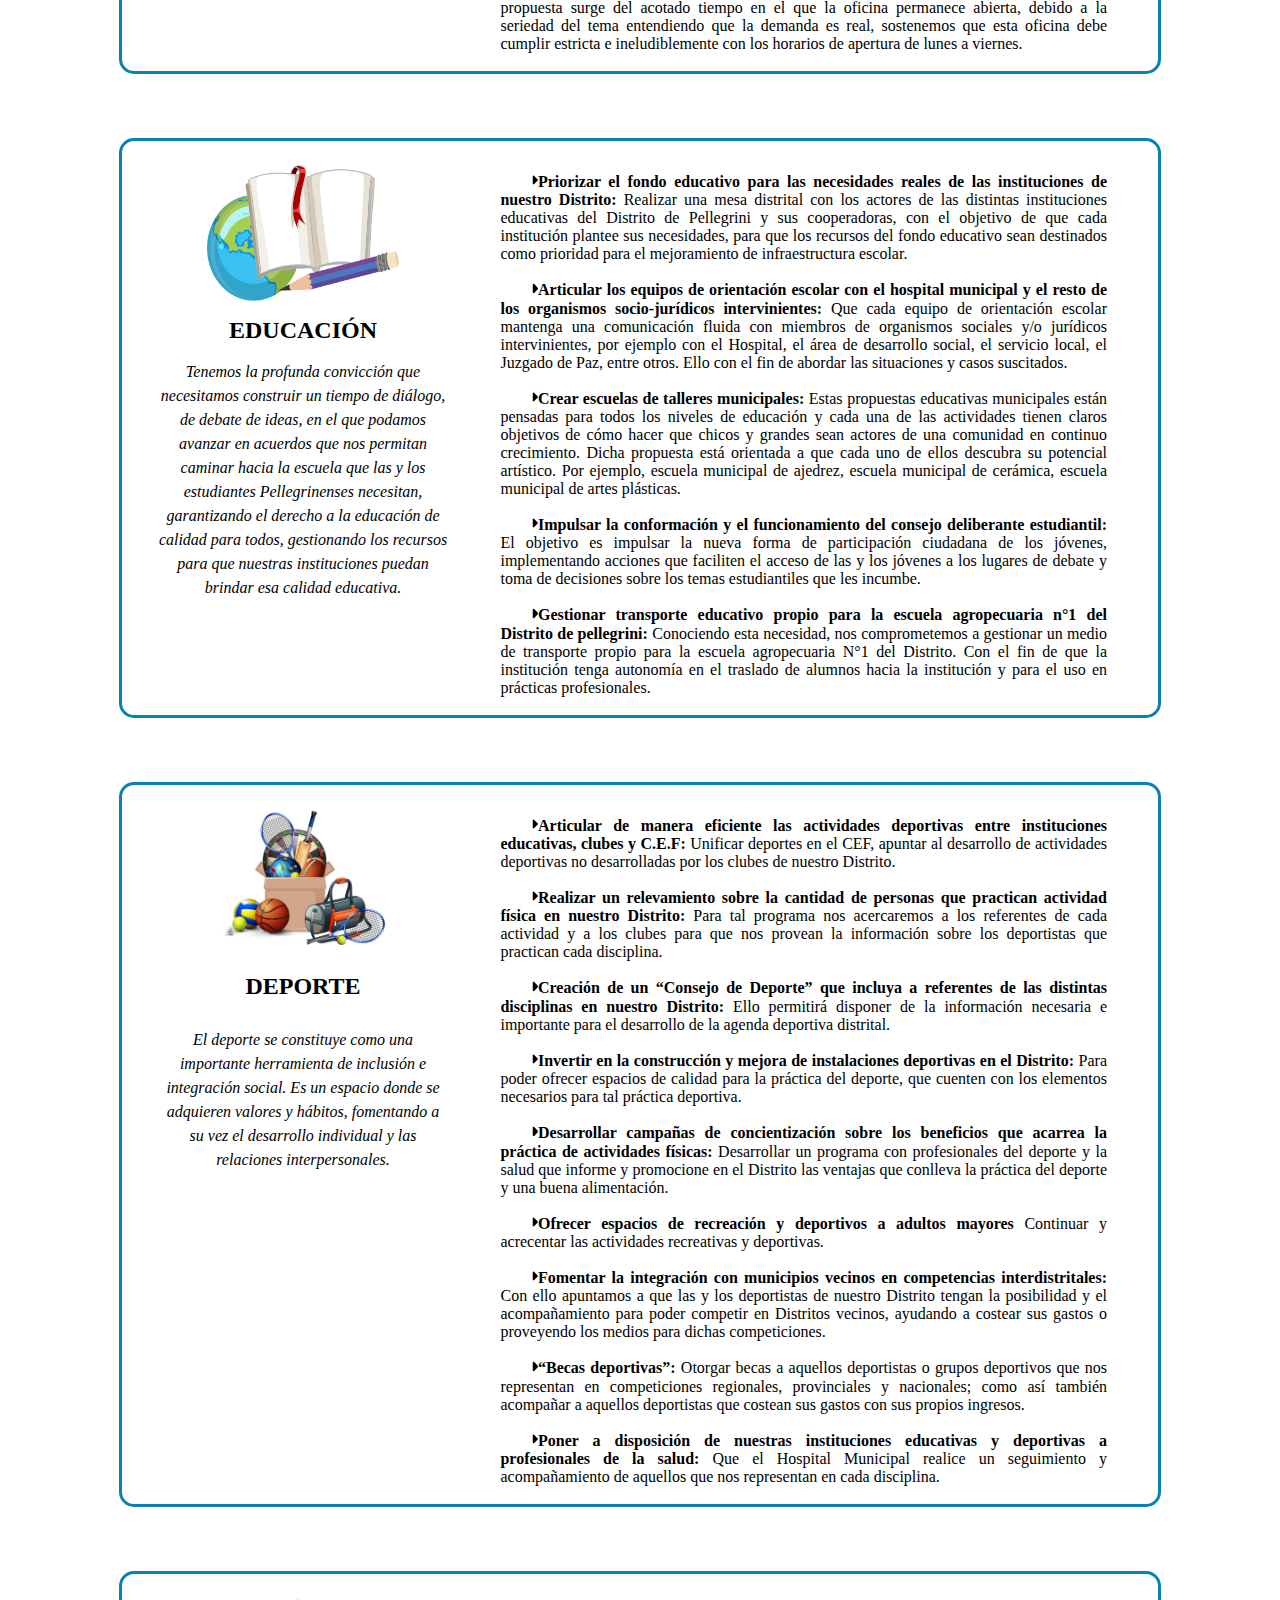
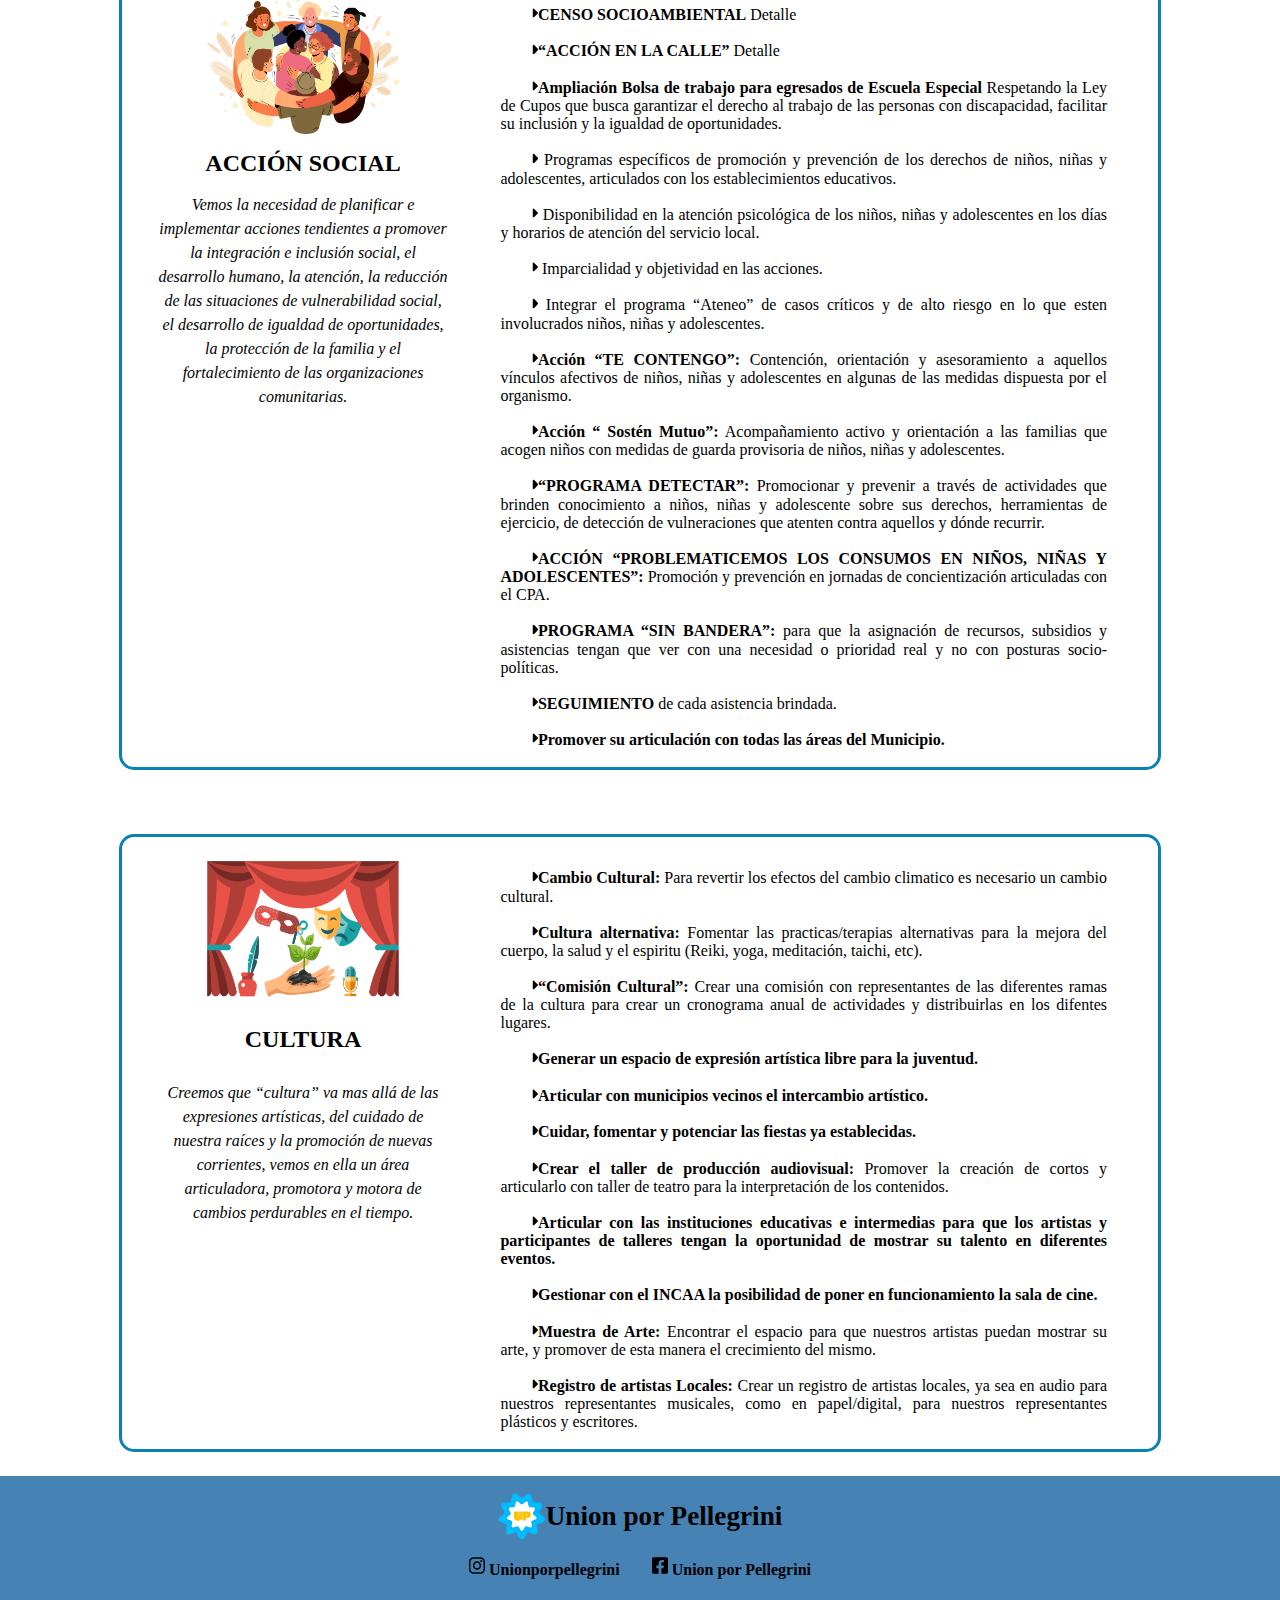
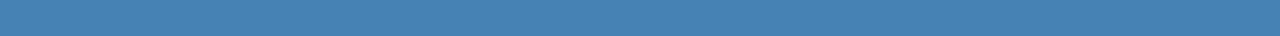
<file: pages/propuestas.html>
<!DOCTYPE html>
<html lang="en">
<head>
    <meta charset="UTF-8">
    <meta name="Unión por Pellegrini" content="width=device-width, initial-scale=1.0">
    <meta name="Unión por Pellegrini" content="Autor: Marco Génova, para plasmar las prupuestas de la agrupación politica Union por Pellegrini, en reprecentacion de Unión por La Patria">
    <title>Union Por Pellegrini</title>
    <link rel="stylesheet" href="../css/style.css">
</head>
<body>
    <header>
        <nav class="nav">
            <div class="nav__container">
                <a href="../index.html" class="logo__union">
                    <img src="../assets/Unión_por_la_Patria_logo.png" alt="logo union por pellegrini" class="logo__png">
                    <h1 class="nav__logo">Unión por Pellegrini</h1>
                </a>
                    <label for="menu" class="nav__label">
                    <img src="/assets/menu.svg" alt="nav__img">
                </label>
                <input type="checkbox" id="menu" class="nav__input">
                <div class="nav__menu">
                    <a href="../index.html#propuestas__lnk" class="nav__items">Inicio</a>
                    <a href="propuestas.html" class="nav__items">Propuesta</a>
                    <a href="./equipo.html" class="nav__items">Equipo</a>
                    <!--<a href="mailto:marcogenova@gmail.com" class="nav__items">Escribinos</a>-->
                </div>
            </div>
        </nav> 
    </header>
    <a href="https://api.whatsapp.com/send?phone=2392340581" class="boton_whatsapp" target="_blank">
        <img class="icon_whatsapp btn_wsp" src="/assets/WhatsApp.svg" alt="boton wahtsapp">
    </a>
    <div id="unificadora"></div>
    <div class="propuesta__unificadora">
        <div class="propuestas__tarjeta_unificadora unificadora"><!--Propuesta Salud-->
            <div class="propuestas__tarjeta__encabezado encabezado__unificadora">
                <img src="../assets/unificadora.png" alt="icono casa" class="propuestas__tarjeta__imagen">
                <h2>UNIFICADORA</h2>
                <p>Creemos que tener un norte es fundamental, saber dónde estamos y dónde queremos estar es el combustible de cada día.
                    La búsqueda de sustentabilidad es un eje fundamental, desarrollar un Distrito más saludable no depende solo de un área o una gestión, es necesario el compromiso de todos y todas.<br>
                    Cada área municipal debe desarrollar acciones únicas y conjuntas, funcionar como un organismo, tras la premisa de un cambio cultural al futuro.<br>
                    La creciente necesidad de acercarnos y entender cada vez más la ecología como algo integral, saber de dónde provienen y bajo qué condiciones se producen, nuestros alimentos, el agua que consumimos, los productos que usamos, se ha convertido en una premisa diaria, el cuidado no solo del cuerpo, si no de la mente y la energía, son cada vez más frecuentes y comunes en nuestra sociedad; la búsqueda del equilibrio, la meta.<br>
                    Es necesario pensar en una política pública comprometida en cada una de sus áreas para lograr el cambio cultural deseado; el sistema educativo cuenta con los refuerzos necesarios para incorporar lo saludable al día a día escolar, formando futuros actores y gestores ambientales que se multiplicaran en la sociedad futura.
                    <div class="elegi">
                        <img  class="imagen__elegi" src="../assets/elegi.png" alt="Elegi Creer">
                    </div>
                </p>
            </div>    
        </div>
    </div>
    </section>
    <section class="propuestas">
        <div id="salud"></div>
        <div class="propuestas__tarjeta salud"><!--Propuesta Salud-->
            <div class="propuestas__tarjeta__encabezado">
                <img src="../assets/salud.svg" alt="icono casa" class="propuestas__tarjeta__imagen">
                <h2>SALUD</h2>
                <p>Este equipo entiende la salud como un servicio que debe contar con 5 características básicas:  <span class="importante">integral, eficiente, equitativo, de calidad y comunitario</span>, tanto en la atención de pacientes con cobertura, como en aquellos que no la tienen, para eso pensamos en las siguientes propuestas.</p>
            </div>    
            <ul class="propuestas__tarjeta__datos">
                <li><img src="../assets/vigneta.svg" alt="viñeta"><span class="importante">Reorganización del organigrama y labores en el Hospital Municipal:</span> Quedando de esta forma establecidos distintos Departamentos con su respectivo coordinador (Departamento de enfermería, de maestranza, etc).<br></br></li>
                <li><img src="../assets/vigneta.svg" alt="viñeta"><span class="importante">Incorporación del Hospital Municipal al sistema S.A.M.O:</span> Sistema de atención médica organizada a través del cual se logra una vinculación entre el PACIENTE, el ENTE COBERTOR (Obras sociales, prepagas, seguros, ART, etc.) y el HOSPITAL.<br>
                Como beneficio de esta vinculación logramos una atención médica eficiente y de calidad del PACIENTE, con o sin obra social, generar ingresos con la atención de los pacientes con cobertura y formar un fondo total de esos ingresos para libre disponibilidad y uso de las necesidades hospitalarias locales.<br>
                A través de este sistema se factura al ente cobertor las prestaciones brindadas a los pacientes que cuentan con cobertura médica, ingresando al Hospital el pago de los gastos que generó la atención de sus afiliados.<br>
                De esta forma ingresan recursos genuinos a nuestro Hospital, los cuales generan un total a distribuir de la siguiente manera: un 90% a un fondo de libre disponibilidad municipal para atender a gastos de funcionamiento, inversiones menores de capital y reparación o mantenimiento de estructuras hospitalarias, como también podría destinarse un porcentaje a generar una bonificación y/o incentivo para los agentes de salud y un 10% pasa a formar parte del Fondo Provincial de Salud.<br></br></li>
                <li><img src="../assets/vigneta.svg" alt="viñeta"><span class="importante">Incorporación del programa OLA en el Hospital Municipal,</span> es una obligación de cobertura por la cual las aseguradoras tienen el deber de cubrir los gastos sanatoriales y de sepelio que se deben afrontar producto de un accidente de tránsito sin necesidad de tener probada la responsabilidad de su asegurado. La OLA cubre a todas las personas (los terceros ocupantes del/los vehículo/s y/o peatones) que resulten víctimas de un accidente de tránsito en el territorio nacional.<br></br></li>
                <li><img src="../assets/vigneta.svg" alt="viñeta"><span class="importante">Convenio de cooperación sanitaria:</span> Con el fin de tender redes sanitarias y en pos de poder derivar, cuando la situación así lo amerite, a nuestros pacientes a un centro de mayor complejidad, comenzamos con la gestión de un convenio con el Hospital René Favaloro de Santa Rosa, logrando un intercambio por el cual nuestros pacientes puedan ser derivados a dicho Nosocomio y nuestro Hospital reciba pacientes de las localidades aledañas, pertenecientes a La Pampa, que requieran atención en especialidades médicas.<br></br></li>
                <li><img src="../assets/vigneta.svg" alt="viñeta"><span class="importante">Creación del Departamento de Salud Mental:</span> que realice acciones de promoción, prevención, asistencia y rehabilitación en salud mental de todas aquellas personas con padecimiento psíquico. Estas acciones estarán enmarcadas en la Ley Nacional de Salud Mental Nº 26657.<br></br></li>
                <li><img src="../assets/vigneta.svg" alt="viñeta"><span class="importante">Incorporación de nuevos profesionales y/o técnicos al Departamento de Salud Mental,</span> además del personal idóneo con el que ya se cuenta (psicología, psiquiatría, psicopedagogía, terapista ocupacional) sumar a este área acompañantes terapéuticos, como así también una fonoaudióloga.<br></br></li>
                <li><img src="../assets/vigneta.svg" alt="viñeta"><span class="importante">Espacio de fortalecimiento mutuo:</span> Este espacio dentro del servicio de Salud Mental tendrá como función directriz sostener y propiciar el bienestar del personal de salud, brindando espacios y dispositivos que apunten al fortalecimiento del personal debido a los elevados niveles de exigencias y estrés que este tipo de trabajo implica. Teniendo como objetivo acompañar y cuidar al personal, que tiene como misión básica el cuidado y atención de los demás usuarios del servicio.<br></br></li>
                <li><img src="../assets/vigneta.svg" alt="viñeta"><span class="importante">Revinculación del Servicio de Salud Mental con otros actores sociales:</span> La propuesta es lograrlo a través de la comunicación directa entre el coordinador del área y la institución u organismo pertinente (Servicio Local, Educación, Poder Judicial, etc).<br></br></li>
                <li><img src="../assets/vigneta.svg" alt="viñeta"><span class="importante">Salud censada:</span> Desarrollar un sistema estadístico informático de relevamiento sanitario en la localidad de De Bary, Bocayuva y Pellegrini (desde afecciones crónicas y/o agudas) que permita visibilizar las prioridades en este sentido, permitiendo planificar acciones preventivas.<br></br></li>
                <li><img src="../assets/vigneta.svg" alt="viñeta"><span class="importante">Salud comunitaria:</span>  Propuesta pensada como hospital puertas afuera, logrando que la salud llegue a la gente y no esperar que siempre sea al revés, generando una tarea preventiva desde las distintas áreas para anticiparnos a la aparición de problemáticas que afecten la salud de nuestra población en la localidad de Bocayuva, De Bary y Pellegrini.<br></br></li>
                <li><img src="../assets/vigneta.svg" alt="viñeta"><span class="importante">Instalación y puesta en marcha del CPA:</span> Centro de Prevención y asistencia de adicciones, dispositivo interdisciplinario especializado en problemáticas de consumo, atendiendo de forma gratuita y pública a personas desde 14 años en adelante, que presenten abuso en el consumo de sustancias psicoactivas (consumo problemático) o dependencia (leve o moderada). Este centro efectúa abordajes de prevención y promoción de la salud, realiza tratamientos individuales, familiares y grupales; Por otro lado trabaja en la rehabilitación, en la inclusión social, en actividades comunitarias y en la reducción de daños, buscando, posibilitar una mejor calidad de vida.<br></br></li>
                <li><img src="../assets/vigneta.svg" alt="viñeta"><span class="importante">Programa boca sana:</span> Promoción de la salud, educación bucodental y enseñanza técnica de cepillado; Concientizar sobre hábitos saludables y sobre salud bucodental de la mujer embarazada; Prevención, examen y diagnóstico, específicamente en niños y niñas; Diagnóstico precoz de lesiones precancerosas y de cáncer bucal.<br></br></li>
                <li><img src="../assets/vigneta.svg" alt="viñeta"><span class="importante">Creación del Área de Zoonosis:</span> El término zoonosis designa a la enfermedad o a la infección que se da en los animales, producida por diferentes agentes infecciosos, y que, cumpliendo determinadas circunstancias, puede ser transmitida al hombre en condiciones naturales. Las enfermedades zoonóticas son patologías muy complejas que pueden llegar a producir discapacidad o muerte en quienes las padecen, ejemplo de ellas son:  Rabia, el carbunclo o la triquinosis, leptospirosis, brucelosis, entre otras. Por ello resulta necesario concientizar a la población sobre la importancia de estas enfermedades, lo fundamental que resulta enfatizar en su prevención y la continua educación a la sociedad. Por lo tanto, contar con un área especifico de Zoonosis en la Salud Pública es clave, ya que es el primer eslabón de la cadena de prevención.<br></br></li>
            </ul>
        </div>
        <div id="vivienda"></div>
        <div  class="propuestas__tarjeta"><!--Vivienda-->
            <div class="propuestas__tarjeta__encabezado">
                <img src="../assets/Casa.png" alt="" class="propuestas__tarjeta__imagen">
                <h2>Vivienda</h2>
                <p>Gracias a que nos dejaste conocer tu realidad, y las dificultades que existen en el Distrito para solucionar las diferentes problemáticas habitacionales, este equipo pensó en nuevas y variadas alternativas para vos.</p>
            </div>    
             <ul class="propuestas__tarjeta__datos">
                <img src="../assets/vigneta.svg" alt="viñeta">Ampliar la gestión ante el Gobierno Provincial a 100 casas en total, para Bocayuva, De Bary y Pellegrini; generando nuevos loteos, para nuevos programas.<br></br></li>
                <li><img src="../assets/vigneta.svg" alt="viñeta">Garantizar el acceso a las viviendas con los servicios básicos pre instalados.<br></br></li>
                <li><img src="../assets/vigneta.svg" alt="viñeta"><span class="importante">Censo PELLEGRINI 2024:</span> Primer censo desarrollado por y para el Distrito, recabando la mayor cantidad y calidad de información. Teniendo así real conocimiento de la situación habitacional de cada familia y desarrollar diferentes programas que den respuesta a las diferentes problemáticas habitacionales.<br></br></li>
                <li><img src="../assets/vigneta.svg" alt="viñeta"><span class="importante">Programa “Terminá tu casa”:</span> Programa pensado en el acompañamiento tecnico y economico para culminar las viviendas con mas de 50% de avance de obra, y cumplir el sueño de la casa propia.<br></br></li>
                <li><img src="../assets/vigneta.svg" alt="viñeta"><span class="importante">Programa “Refaccioná tu casa”:</span> Programa desarrollado para dar solución a aquellas personas que desean ampliar/refaccionar su hogar.<br></br></li>
                <li><img src="../assets/vigneta.svg" alt="viñeta"><span class="importante">Programa “Revivir Hogar”:</span> El programa consistiría en un relevamiento de cada uno de los hogares deshabitados de nuestro Distrito para dar con sus titulares y celebrar un convenio de refacción y uso por parte del municipio por un tiempo definido, para luego volver al uso al dueño original.<br></br></li>
                <li><img src="../assets/vigneta.svg" alt="viñeta"><span class="importante">Programa “S.O.S. Vivienda”:</span> Articular con los estudiantes/egresados de la escuela profesional para que realicen sus prácticas (pagas) en los hogares con mayores necesidades en el Distrito, dando así respuesta a situaciones habitaciones críticas.<br></br></li>
                <li><img src="../assets/vigneta.svg" alt="viñeta">Transparentar la inscripción y sorteo de viviendas.<br></br></li>
                <li><img src="../assets/vigneta.svg" alt="viñeta"><span class="importante">Convenio con gremios y sindicatos:</span> Desarrollar convenios con los diferentes gremios del Distrito para que estos puedan acercar la posibilidad de la casa propia a sus afiliados.<br></br></li>
                <li><img src="../assets/vigneta.svg" alt="viñeta">Regularización y saneamiento de títulos inmobiliarios para que todos tengan acceso a su escritura.<br></br></li>
                <li><img src="../assets/vigneta.svg" alt="viñeta"><span class="importante">Programa “Estar a mano”:</span> Bolsa municipal de materiales para facilitar el acceso a determinados materiales, donde el beneficiario se compromete a devolver los mismos en determinado tiempo para que con ello se retroalimente esta bolsa y el beneficiario sea otro vecino.<br></br></li>
            </ul>
        </div>
        <div id="habitat"></div>
        <div class="propuestas__tarjeta"><!--Habitat-->
            <div class="propuestas__tarjeta__encabezado">
                <img src="../assets/habitat.png" alt="" class="propuestas__tarjeta__imagen_habitat">
                <h2>HÁBITAT</h2>
                <p>Pellegrini sustentable, trabajemos por un Distrito más verde y equilibrado</p>
            </div>
                <ul class="propuestas__tarjeta__datos">
                    <li><img src="../assets/vigneta.svg" alt="viñeta"><span class="importante">Reubicación de Planta de Tratamiento de Residuos Cloacales.</span><br></br></li>
                    <li><img src="../assets/vigneta.svg" alt="viñeta"><span class="importante">Recolección de aguas negras en De Bary y Bocayuva.</span><br></br></li>
                    <li><img src="../assets/vigneta.svg" alt="viñeta"><span class="importante">“El Distrito Composta”:</span> Este programa está pensado para las vecinas y los vecinos que quieran sumarse. Consistiría en la entrega de baldes en aquellas casas que lo soliciten para que en los mismos recolecten los residuos orgánicos los cuales serán recolectados días específicos para que la comunidad pueda sacarlos una vez llenos.<br></br></li>
                    <li><img src="../assets/vigneta.svg" alt="viñeta"><span class="importante">“Pellegrini Recicla”:</span> Articulación con la Cámara Argentina de Industria Plástica (CAIP), para llevar adelante el asesoramiento y gestión de nuevos emprendimientos locales que utilicen lo que el RSU separa.<br></br></li>
                    <li><img src="../assets/vigneta.svg" alt="viñeta"><span class="importante">"Pellegrini germina":</span> Creación de un vivero municipal para abastecer la demanda de arbolado urbano.<br></br></li>
                    <li><img src="../assets/vigneta.svg" alt="viñeta"><span class="importante">"Pellegrini Cultiva":</span> Programa destinado al desarrollo de huertas ecológicas, destinadas a abastecer la demanda local de determinados productos. Esto se llevará a cabo en articulación del gobierno local, provincial y productores locales con interés en desarrollar la actividad.<br></br></li>
                    <li><img src="../assets/vigneta.svg" alt="viñeta"><span class="importante">"Pellegrini a reparo":</span> Gestionar cortinas forestales a quintas linderas al casco urbano, permitiendo así disminuir la temperatura ambiental, proteger pasturas, reducir los vientos, etc.<br></br></li>
                    <li><img src="../assets/vigneta.svg" alt="viñeta"><span class="importante">"Programa Nativas":</span> Desarrollar reestructuración del arbolado urbano con especies autóctonas de esta zona, las cuales son más resistentes y no necesitan tanto riego. De esa forma se generaría un sitio o punto autóctono, el cual podría ser convertirse en un futuro en Parque Nativo municipal de fácil acceso, investigativo y educativo; a su vez recuperando fauna.<br></br></li>
                    <li><img src="../assets/vigneta.svg" alt="viñeta"><span class="importante">"Pellegrini +Eco":</span>, pensando en el futuro que todos queremos, beneficiar impositivamente a aquellos productores que buscan desarrollar la actividad de una manera más sustentable y amigable con el ambiente.<br></br></li>
                    <li><img src="../assets/vigneta.svg" alt="viñeta"><span class="importante">“Promover el programa de buenas prácticas agrícolas”:</span> Incentivar a prácticas ecológicas que permitan a cada uno de los actores locales colaborar con el cuidado del medio ambiente.<br></br></li>
                    <li><img src="../assets/vigneta.svg" alt="viñeta"><span class="importante">“Tu casa verde”:</span> Viviendas amigables con el medio ambiente<br></br></li>
                    <li><img src="../assets/vigneta.svg" alt="viñeta"><span class="importante">“Promover el programa de buenas prácticas agrícolas”:</span> Incentivar a prácticas ecológicas que permitan a cada uno de los actores locales colaborar con el cuidado del medio ambiente.<br></br></li>
                    <li><img src="../assets/vigneta.svg" alt="viñeta"><span class="importante">“Puesta en funcionamiento del Programa de Equilibrio Poblacional (PEP):</span> La clave se encuentra en cumplir con las seis características que propone el programa para lograr resultados comprobados y garantidos. El servicio municipal de castraciones debe ser:<span class="importante"> gratuito, masivo, sistemático, extendido, no excluyente y a edad temprana,</span> a la vez que debe ser acompañado por una fuerte difusión masiva y la comunicación de la información adecuada para cumplir su importante rol educativo. Una vez implementado el Programa, en la primera fase, se reducen notablemente las consecuencias de la sobrepoblación de perros y gatos: animales abandonados, perros en situación de calle, colonias de gatos, accidentes de tránsito, mordeduras y contagio de enfermedades. Sostenido en el tiempo, la problemática se resuelve completamente. Para que la eficacia sea tal el número de castraciones debe ser de 36 animales por semana. Este es un cálculo que se realiza siguiendo una fórmula matemática ajustada al número de habitantes de la localidad.<br>
                    &nbsp&nbsp&nbsp&nbsp&nbsp Para su implementación se realiza un convenio con el municipio donde el personal de la Red de Políticas Publicas (https://redpoliticaspublicas.org/), capacitan al personal municipal sobre la manera de llevar adelante las castraciones a ritmo de campaña. Para que de esta manera y cumpliendo los 6 pilares básicos del programa, logremos en nuestra localidad disminuir realmente la sobrepoblación de perros y gatos. Terminando además con el gasto económico que supone el sostenimiento de la perrera municipal.
El convenio supone la implementación efectiva de la legislación vigente (Ley 13879 y Ley 14346), así como la puesta en marcha del estado haciendo efectiva su ejecución, atendiendo de esta manera a los reclamos de cada uno de nuestros habitantes.<br></br></li>
                </ul>
        </div>
        <div id="produccion"></div>
        <div class="propuestas__tarjeta"><!--PRODUCCION Y EMPLEO-->
            <div class="propuestas__tarjeta__encabezado">
                <img src="../assets/produccion.png" alt="" class="propuestas__tarjeta__imagen">
                <h2>PRODUCCIÓN Y EMPLEO</h2>
                <p>El fortalecimiento del mercado local, sumado a la posibilidad de la venta a otras localidades es la base para el crecimiento productivo y comercial de la localidad.</p>
            </div>
            <ul class="propuestas__tarjeta__datos">
                <li><img src="../assets/vigneta.svg" alt="viñeta"><span class="importante">“Mano Local Primero”:</span> Promover la contratación de mano de obra local en todos los prestadores de obras y servicios contratados por el municipio.<br></br></li>
                <li><img src="../assets/vigneta.svg" alt="viñeta"><span class="importante">“Bolsa de Empleo informatizada y transparente”:</span> Herramienta on-line, transparente y automatizada donde la inscripción, de postulantes a empleos como de empresas en búsqueda, puedan vincularse de manera automática y sin mediadores para lograr sus fines.<br></br></li>
                <li><img src="../assets/vigneta.svg" alt="viñeta"><span class="importante">“Distrito fuerte”:</span> Programa destinado a fomentar el consumo interno dando prioridad a las alternativas del distrito. Todo ello a través de la articulación con cámara de comercio local, productores, profesionales, emprendedores y comerciantes locales.<br></br></li>
                <li><img src="../assets/vigneta.svg" alt="viñeta"><span class="importante">“El Distrito Vende”:</span> llevar la posibilidad de ventas a la vera de la ruta 5 de emprendedores de De Bary y Bocayuva, potenciando asi la actividad turística en ambas localidades.<br></br></li>
                <li><img src="../assets/vigneta.svg" alt="viñeta"><span class="importante">“Pellegrini capacita”:</span> Articular con la escuela profesional y ampliar en la currícula de cada curso brindado las ramas de administración y marketing, para así capacitar cada egresado, y brindar un seguimiento a todos ellos.<br></br></li>
                <li><img src="../assets/vigneta.svg" alt="viñeta"><span class="importante">“Solución Cooperativa”:</span> Crear, en base a los egresados de la escuela profesional, una cooperativa de soluciones al hogar, desde los cimientos hasta el techo.<br></br></li>
                <li><img src="../assets/vigneta.svg" alt="viñeta"><span class="importante">“Tecno agro capacita”:</span> Articular con consejo escolar y escuela Agropecuaria en capacitaciones de trabajos orientados al sector agropecuario a nivel tecnológico y manejo de herramientas agrícolas.<br></br></li>
                <li><img src="../assets/vigneta.svg" alt="viñeta"><span class="importante">“Potenciar Incubadora”:</span> Continuar y fomentar el programa vigente de incubadora de proyectos para darle vida a nuevos emprendimientos, acompañándolos no sólo económicamente, sino que capacitándolos en cuestiones básicas de administración empresarial y marketing para conocer cómo darle valor a su producto y como colocarlo en el mercado.<br></br></li>
                <li><img src="../assets/vigneta.svg" alt="viñeta"><span class="importante">“COOPERATIVIZAR”:</span> Fomentar la formación de nuevas cooperativas aprovechando de esta forma los beneficios pensados para este tipo de organizacion.<br></br></li>
                <li><img src="../assets/vigneta.svg" alt="viñeta"><span class="importante">“Programa beneficiate”:</span> Beneficios para empresas que instalen en los SIPs del distrito, por un lado impositivamente y beneficiar en la compra del inmueble si la futura construcción se realiza con mano de obra y materiales pellegrinenses.<br></br></li>
                <li><img src="../assets/vigneta.svg" alt="viñeta"><span class="importante">“Banco de Insumos”:</span> Gestionar el programa provincial dentro del distrito.<br></br></li>
                <li><img src="../assets/vigneta.svg" alt="viñeta"><span class="importante">Articular con el estado provincial y nacional herramientas y programas de acompañamiento y asistencia a actores involucrados y o conectados con la produccion agropecuarios.</span><br></br></li>
                <li><img src="../assets/vigneta.svg" alt="viñeta"><span class="importante">“Potenciar apícola”:</span> Potenciar y proteger la actividad apícola local.<br></br></li>
            </ul>
        </div>
        <div id="seguridad"></div>
        <div class="propuestas__tarjeta"><!--Seguridad-->
            <div class="propuestas__tarjeta__encabezado">
                <img src="../assets/seguridad.png" alt="" class="propuestas__tarjeta__imagen">
                <h2>Seguridad</h2>
                <p>Consideramos que es fundamental trabajar en conjunto con todas las áreas municipales para conservar la tranquilidad y seguridad de los vecinos y vecinas de nuestro Distrito. Por ello, garantizar la protección de la comunidad, poniendo especial énfasis en la juventud y adultos mayores; siendo los pilares que guían el accionar, la prevención, reducción y disuasión de la violencia y el delito.</p>
            </div>
            <ul class="propuestas__tarjeta__datos">
                <li><img src="../assets/vigneta.svg" alt="viñeta"><span class="importante">Poner en funcionamiento todas las cámaras del Municipio, reordenando las que sean necesarias e instalar nuevas.</span><br></br></li>
                <li><img src="../assets/vigneta.svg" alt="viñeta"><span class="importante">Vinculación del sistema de monitoreo municipal con comisaría local:</span> Diagramar según la existencia de casos de alto riesgo que cámaras se reproducirán también en la unidad.<br></br></li>
                <li><img src="../assets/vigneta.svg" alt="viñeta"><span class="importante">“PROGRAMA PREVENCIÓN Y MONITOREO CRÍTICO”:</span> Utilizar el recurso de cámaras para casos críticos y de alto riesgo.<br></br></li>
                <li><img src="../assets/vigneta.svg" alt="viñeta"><span class="importante">"PLAN DE CONTINGENCIA PARA CASOS DE EMERGENCIAS”:</span> Coordinando el mismo a través de todas las áreas del municipio y con todos los actores sociales de la comunidad, para salvaguardar la vida, los bienes de la población y mitigar los posibles riesgos asociados al evento.<br></br></li>
                <li><img src="../assets/vigneta.svg" alt="viñeta"><span class="importante">Implementar en materia de seguridad el programa “Ateneo” para casos críticos y de alto riesgo.</span><br></br></li>
                <li><img src="../assets/vigneta.svg" alt="viñeta"><span class="importante">Instalación de garitas de guardia/seguridad en Bocayuva y De Bary.</span><br></br></li>
                <li><img src="../assets/vigneta.svg" alt="viñeta"><span class="importante">Registro de proveedores comerciales para controlar ingreso y egreso de los mismos.</span><br></br></li>
                <li><img src="../assets/vigneta.svg" alt="viñeta"><span class="importante">Control efectivo de las ordenanzas de seguridad vial.</span><br></br></li>
                <li><img src="../assets/vigneta.svg" alt="viñeta"><span class="importante">Reordenamiento del transporte pesado.</span><br></br></li>
            </ul>
        </div>
        <div id="juventud"></div>
        <div class="propuestas__tarjeta"><!--Juventud-->
            <div class="propuestas__tarjeta__encabezado">
                <img src="../assets/juventud.png" alt="" class="propuestas__tarjeta__imagen">
                <h2>Juventud</h2>
                <p>Desarrollar una agenda de gobierno centrada en la juventud implica abordar una amplia gama de áreas para garantizar su bienestar, desarrollo y participación activa en la sociedad.
                </p>
            </div>
            <ul class="propuestas__tarjeta__datos">
                <li><img src="../assets/vigneta.svg" alt="viñeta"><span class="importante">Becas Educativas:</span> Expandir las oportunidades de becas educativas para que las y los jóvenes del Distrito puedan acceder a una educación superior de calidad.<br></br></li>
                <li><img src="../assets/vigneta.svg" alt="viñeta"><span class="importante">Educación Técnica Profesional:</span> Fortalecer la educación técnica profesional para la inserción de las y los jóvenes en el mercado laboral.<br></br></li>
                <li><img src="../assets/vigneta.svg" alt="viñeta"><span class="importante">Capacitación Empresarial:</span> Gestionar desde el municipio cursos de capacitación empresarial.<br></br></li>
                <li><img src="../assets/vigneta.svg" alt="viñeta"><span class="importante">Emprendimientos y Empleos Juveniles:</span> Desarrollar programas que acompañen e incentiven los emprendimientos y empleos juveniles.<br></br></li>
                <li><img src="../assets/vigneta.svg" alt="viñeta"><span class="importante">Pasantías municipales:</span> Reorganizar el programa de pasantías municipales a través de la bolsa de empleo informatizada y transparente.<br></br></li>
                <li><img src="../assets/vigneta.svg" alt="viñeta"><span class="importante">Consejos Juveniles y Plataformas Virtuales:</span> Creación de consejos juveniles y plataformas virtuales a través de las cuales las y los jóvenes puedan participar en la toma de decisiones comunitarias. En relación con ello, fomentar programas que contribuyan a entender como funciona el sistema político, sus capacidades y como se puede contribuir al desarrollo de nuestro Distrito.<br></br></li>
                <li><img src="../assets/vigneta.svg" alt="viñeta"><span class="importante">Eventos de Participación Ciudadana:</span> Organizar eventos de participación ciudadana dirigidos a jóvenes y adolescentes sobre temas que les conciernen directamente.<br></br></li>
                <li><img src="../assets/vigneta.svg" alt="viñeta"><span class="importante">Servicios de Salud Mental:</span> Establecer servicios de salud mental accesibles en instituciones educativas y centros comunitarios. Fomentar capacitaciones, charlas, conferencias, campañas de concientización sobre la importancia del bienestar físico y emocional.<br></br></li>
            </ul>
        </div>
        <div id="genero"></div>
        <div class="propuestas__tarjeta"><!--Genero y Diversidad-->
            <div class="propuestas__tarjeta__encabezado">
                <img src="../assets/generoydiversidad.png" alt="" class="propuestas__tarjeta__imagen">
                <h2>GÉNERO Y DIVERSIDAD</h2>
                <p>Entendemos que la problemática de la violencia y la desigualdad por razones de género continúa instalada en nuestra sociedad y en nuestros patrones de conducta. Creemos en un estado municipal sensiblemente comprometido para no permanecer ajeno a ello y principalmente porque, como vecinos y vecinas del Distrito debemos dejar de mirar para otro lado.
                Nos preocupa un estado que no garantiza políticas públicas de género en pos de lograr la igualdad y el respeto por las diversidades en todas sus áreas, acompañando y respondiendo una demanda social, cuyas consecuencias son cada vez más terribles y devastadoras.
                Por todo ello es que la problemática nos sensibiliza y no ocupa de forma tal que la traemos a nuestra agenda promoviendo también su transversalidad.</p>
            </div>
            <ul class="propuestas__tarjeta__datos">
                <li><img src="../assets/vigneta.svg" alt="viñeta"><span class="importante">Hogar de tránsito y contención:</span> Construcción de un lugar dónde recibir temporalmente a la mujer que, por cuestiones de violencia, tenga que irse de su casa sola o con sus hijos e hijas, permitiendo de esta forma resguardar la integridad psico-física de la mujer que sufre o sufrió violencia de género, al permitirle un techo hasta tanto sea excluído el agresor del hogar familiar.<br></br></li>
                <li><img src="../assets/vigneta.svg" alt="viñeta"><span class="importante">Implementar el programa “Ateneo” de casos críticos y de alto riesgo:</span> Creemos que es posible que en una comunidad tan chica puedan lograrse estos ateneos, consistentes en mesas extraordinarias con los actores sociales que intervienen en un caso crítico y de alto riesgo, ello en pos de lograr un acompañamiento, asesoramiento y resolución de forma empática, sensible, coordinada y sin revictimización para la mujer.<br></br></li>
                <li><img src="../assets/vigneta.svg" alt="viñeta"><span class="importante">Relato único:</span> Es sumamente importante el contacto y trabajo entre los efectores y actores sociales que reciben y abordan la problemática. Trabajando de esta forma se puede generar un relato único que haga que todos los establecimientos involucrados tengan la misma base de datos sobre el hecho sin tener que citar una y otra vez a la persona que está sufriendo violencia, evitando así la revictimización.<br></br></li>
                <li><img src="../assets/vigneta.svg" alt="viñeta"><span class="importante">Trabajo activo e interdisciplinario con las agrupaciones sociales que trabajan la problemática:</span> Como Estado debemos ser conscientes de que no todas las mujeres o personas LGBTIQ+ se acercan a los organismos estatales para  hacer un reclamo o plantear situaciones y/o ideas, por ello es que queremos trabajar codo a codo con las organizaciones que abordan la temática, porque son éstas quienes ponen el cuerpo ante la sociedad, quienes promueven la igualdad y la lucha contra la violencia de género y quienes, en muchos casos, recepcionan de primera mano aquellas situaciones.<br></br></li>
                <li><img src="../assets/vigneta.svg" alt="viñeta"><span class="importante">Imparcialidad y objetividad en las acciones:</span> De acuerdo a la seriedad y sensibilidad que se requiere al trabajar la problemática, es necesario y ético que las personas que trabajan en los servicios “conectados” por la problemática y sean dependientes del Poder Ejecutivo local, (por ejemplo oficina de género y servicio local) sean independientes, esto quiere decir, que no sean los mismos profesionales los que trabajen en esas áreas, en pos de lograr la objetividad e imparcialidad que los hechos requieren.<br></br></li>
                <li><img src="../assets/vigneta.svg" alt="viñeta"><span class="importante">Gestionar la instalación o compra de botones antipánico:</span> Ello teniendo en consideración la gran demanda que hay por parte del Juzgado de Paz Local o la comisaría, a la hora de gestionar las medidas de protección a una persona víctima de violencia por razones de género.<br></br></li>
                <li><img src="../assets/vigneta.svg" alt="viñeta"><span class="importante">Implementación efectiva y obligatoria de Ley Micaela para quienes trabajen en el Estado Municipal:</span> Ello con el fin de dar cumplimiento a la Ley 27.499, que establece la capacitación obligatoria en género y violencia de género para todas las personas que se desempeñen en la función pública, en todos sus niveles y jerarquías en los poderes Ejecutivo, Legislativo y Judicial.<br></br></li>
                <li><img src="../assets/vigneta.svg" alt="viñeta"><span class="importante">Implementación efectiva y obligatoria de Ley Lucio:</span> En cumplimiento de la Ley 27.709, proponemos su implementación, capacitando sobre derechos de niñas, niños y adolescentes a las personas que se desempeñan en áreas y dependencias de los poderes Ejecutivo, Legislativo y Judicial que forman parte corresponsable del Sistema Integral de Promoción y Protección de los Derechos de las niñas, los niños y adolescentes.<br></br></li>
                <li><img src="../assets/vigneta.svg" alt="viñeta"><span class="importante">Programa “Hablemos”:</span>  Proponemos un espacio que trabaje con las masculinidades, a través de la escucha, contención y orientación a varones que, reconocen haber ejercido violencia de género en sus vínculos interpersonales o saben de un amigo, familiar, compañero que pueda necesitar esa ayuda. Apostamos al aprendizaje sobre vínculos, sobre gestión de emociones, sobre recursos de comunicación, entendiendo este espacio como una forma de prevención, y un lugar donde también se pueda trabajar en el abordaje posterior al hecho violento.<br></br></li>
                <li><img src="../assets/vigneta.svg" alt="viñeta"><span class="importante">Reubicación de la oficina de género (actualmente llamada de la comunidad):</span> Dado que sería más íntimo, seguro y confiable en un lugar alejado de la plaza principal y de la municipalidad.<br></br></li>
                <li><img src="../assets/vigneta.svg" alt="viñeta"><span class="importante">Reubicación de la comisaría de la mujer:</span> No es seguro, sensible ni íntimo que la misma esté al lado de un local bailable, la mujer a la que le sucede algo el fin de semana no se anima a tanta exposición, y aún se animara, es inconcebible que la gente que se encuentre en la vereda del local o sus cercanías, sepa quién entra o sale de la misma.<br></br></li>
                <li><img src="../assets/vigneta.svg" alt="viñeta"><span class="importante">Apertura de la oficina provincial de género, todos los días de la semana:</span> Esta propuesta surge del acotado tiempo en el que la oficina permanece abierta, debido a la seriedad del tema entendiendo que la demanda es real, sostenemos que esta oficina debe cumplir estricta e ineludiblemente con los horarios de apertura de lunes a viernes.<br></br></li>
            </ul>
        </div>
        <div id="educacion"></div>
        <div class="propuestas__tarjeta"><!--Educacion-->
            <div class="propuestas__tarjeta__encabezado">
            <img src="../assets/educacion.png" alt="" class="propuestas__tarjeta__imagen">
            <h2>EDUCACIÓN</h2>
            <p>Tenemos la profunda convicción que necesitamos construir un tiempo de diálogo, de debate de ideas, en el que podamos avanzar en acuerdos que nos permitan caminar hacia la escuela que las y los estudiantes Pellegrinenses necesitan, garantizando el derecho a la educación de calidad para todos, gestionando los recursos para que nuestras instituciones puedan brindar esa calidad educativa.</p>
        </div>
            <ul class="propuestas__tarjeta__datos">
                <li><img src="../assets/vigneta.svg" alt="viñeta"><span class="importante">Priorizar el fondo educativo para las necesidades reales de las instituciones de nuestro Distrito:</span> Realizar una mesa distrital con los actores de las distintas instituciones educativas del Distrito de Pellegrini y sus cooperadoras, con el objetivo de que cada institución plantee sus necesidades, para que los recursos del fondo educativo sean destinados como prioridad para el mejoramiento de infraestructura escolar.<br></br></li>
                <li><img src="../assets/vigneta.svg" alt="viñeta"><span class="importante">Articular los equipos de orientación escolar con el hospital municipal y el resto de los organismos socio-jurídicos intervinientes:</span> Que cada equipo de orientación escolar mantenga una comunicación fluida con miembros de organismos sociales y/o jurídicos intervinientes,  por ejemplo con el Hospital, el área de desarrollo social, el servicio local, el Juzgado de Paz, entre otros. Ello con el fin de abordar las situaciones y casos suscitados.<br></br></li>
                <li><img src="../assets/vigneta.svg" alt="viñeta"><span class="importante">Crear escuelas de talleres municipales:</span> Estas propuestas educativas municipales están pensadas para todos los niveles de educación y cada una de las actividades tienen claros objetivos de cómo hacer que chicos y grandes sean actores de una comunidad en continuo crecimiento. Dicha propuesta está orientada a que cada uno de ellos descubra su potencial artístico. Por ejemplo, escuela municipal de ajedrez, escuela municipal de cerámica, escuela municipal de artes plásticas.<br></br></li>
                <li><img src="../assets/vigneta.svg" alt="viñeta"><span class="importante">Impulsar la conformación y el funcionamiento del consejo deliberante estudiantil:</span> El objetivo es impulsar la nueva forma de participación ciudadana de los jóvenes, implementando acciones que faciliten el acceso de las y los jóvenes a los lugares de debate y toma de decisiones sobre los temas estudiantiles que les incumbe.<br></br></li>
                <li><img src="../assets/vigneta.svg" alt="viñeta"><span class="importante">Gestionar transporte educativo propio para la escuela agropecuaria n°1 del Distrito de pellegrini:</span> Conociendo esta necesidad, nos comprometemos a gestionar un medio de transporte propio para la escuela agropecuaria N°1 del Distrito. Con el fin de que la institución tenga autonomía en el traslado de alumnos hacia la institución y para el uso en prácticas profesionales.<br></br></li>
            </ul>
        </div>
        <div id="deporte"></div>
        <div class="propuestas__tarjeta"><!--Deporte-->
            <div class="propuestas__tarjeta__encabezado">
                <img src="../assets/deporte.png" alt="" class="propuestas__tarjeta__imagen">
                <h2>DEPORTE</h2>
                <p>El deporte se constituye como una importante herramienta de inclusión e integración social. Es un espacio donde se adquieren valores y hábitos, fomentando a su vez el desarrollo individual y las relaciones interpersonales.</p>
            </div>
                <ul class="propuestas__tarjeta__datos">
                    <li><img src="../assets/vigneta.svg" alt="viñeta"><span class="importante">Articular de manera eficiente las actividades deportivas entre instituciones educativas, clubes y C.E.F:</span> Unificar deportes en el CEF, apuntar al desarrollo de actividades deportivas no desarrolladas por los clubes de nuestro Distrito.<br></br></li>
                    <li><img src="../assets/vigneta.svg" alt="viñeta"><span class="importante">Realizar un relevamiento sobre la cantidad de personas que practican actividad física en nuestro Distrito:</span> Para tal programa nos acercaremos a los referentes de cada actividad y a los clubes para que nos provean la información sobre los deportistas que practican cada disciplina.<br></br></li>
                    <li><img src="../assets/vigneta.svg" alt="viñeta"><span class="importante">Creación de un “Consejo de Deporte” que incluya a referentes de las distintas disciplinas en nuestro Distrito:</span> Ello permitirá disponer de la información necesaria e importante para el desarrollo de la agenda deportiva distrital.<br></br></li>
                    <li><img src="../assets/vigneta.svg" alt="viñeta"><span class="importante">Invertir en la construcción y mejora de instalaciones deportivas en el Distrito:</span> Para poder ofrecer espacios de calidad para la práctica del deporte, que cuenten con los elementos necesarios para tal práctica deportiva.<br></br></li>
                    <li><img src="../assets/vigneta.svg" alt="viñeta"><span class="importante">Desarrollar campañas de concientización sobre los beneficios que acarrea la práctica de actividades físicas:</span> Desarrollar un programa con profesionales del deporte y la salud que informe y promocione en el Distrito las ventajas que conlleva la práctica del deporte y una buena alimentación.<br></br></li>
                    <li><img src="../assets/vigneta.svg" alt="viñeta"><span class="importante">Ofrecer espacios de recreación y deportivos a adultos mayores</span> Continuar y acrecentar las actividades recreativas y deportivas.<br></br></li>
                    <li><img src="../assets/vigneta.svg" alt="viñeta"><span class="importante">Fomentar la integración con municipios vecinos en competencias interdistritales:</span> Con ello apuntamos a que las y los deportistas de nuestro Distrito tengan la posibilidad y el acompañamiento para poder competir en Distritos vecinos, ayudando a costear sus gastos o proveyendo los medios para dichas competiciones.<br></br></li>
                    <li><img src="../assets/vigneta.svg" alt="viñeta"><span class="importante">“Becas deportivas”:</span> Otorgar becas a aquellos deportistas o grupos deportivos que nos representan en competiciones regionales, provinciales y nacionales; como así también acompañar a aquellos deportistas que costean sus gastos con sus propios ingresos.<br></br></li>
                    <li><img src="../assets/vigneta.svg" alt="viñeta"><span class="importante">Poner a disposición de nuestras instituciones educativas y deportivas a profesionales de la salud:</span> Que el Hospital Municipal realice un seguimiento y acompañamiento de aquellos que nos representan en cada disciplina.<br></br></li>
                </ul>
        </div>
        <div id="accsoc"></div>
        <div class="propuestas__tarjeta"><!--Accion Social-->
            <div class="propuestas__tarjeta__encabezado">
                <img src="../assets/accsocc.png" alt="" class="propuestas__tarjeta__imagen">
                <h2>ACCIÓN SOCIAL</h2>
                <p>Vemos la necesidad de planificar e implementar acciones tendientes a promover la integración e inclusión social, el desarrollo humano, la atención, la reducción de las situaciones de vulnerabilidad social, el desarrollo de igualdad de oportunidades, la protección de la familia y el fortalecimiento de las organizaciones comunitarias.</p>
            </div>
            <ul class="propuestas__tarjeta__datos">
                <li><img src="../assets/vigneta.svg" alt="viñeta"><span class="importante">CENSO SOCIOAMBIENTAL</span> Detalle<br></br></li>
                <li><img src="../assets/vigneta.svg" alt="viñeta"><span class="importante">“ACCIÓN EN LA CALLE”</span> Detalle<br></br></li>
                <li><img src="../assets/vigneta.svg" alt="viñeta"><span class="importante">Ampliación Bolsa de trabajo para egresados de Escuela Especial</span> Respetando la Ley de Cupos que busca garantizar el derecho al trabajo de las personas con discapacidad, facilitar su inclusión y la igualdad de oportunidades.<br></br></li>
                <li><img src="../assets/vigneta.svg" alt="viñeta"><span class="importante"></span> Programas específicos de promoción y prevención de los derechos de niños, niñas y adolescentes, articulados con los establecimientos educativos.<br></br></li>
                <li><img src="../assets/vigneta.svg" alt="viñeta"><span class="importante"></span> Disponibilidad en la atención psicológica de los niños, niñas y adolescentes en los días y horarios de atención del servicio local.<br></br></li>
                <li><img src="../assets/vigneta.svg" alt="viñeta"><span class="importante"></span> Imparcialidad y objetividad en las acciones.<br></br></li>
                <li><img src="../assets/vigneta.svg" alt="viñeta"><span class="importante"></span> Integrar el programa “Ateneo” de casos críticos y de alto riesgo en lo que esten involucrados  niños, niñas y adolescentes.<br></br></li>
                <li><img src="../assets/vigneta.svg" alt="viñeta"><span class="importante">Acción “TE CONTENGO”:</span> Contención, orientación y asesoramiento a aquellos vínculos afectivos de niños, niñas y adolescentes en algunas de las medidas dispuesta por el organismo.<br></br></li>
                <li><img src="../assets/vigneta.svg" alt="viñeta"><span class="importante">Acción “ Sostén Mutuo”:</span> Acompañamiento activo y orientación a las familias que acogen niños con medidas de guarda provisoria de niños, niñas y adolescentes.<br></br></li>
                <li><img src="../assets/vigneta.svg" alt="viñeta"><span class="importante">“PROGRAMA DETECTAR”:</span> Promocionar y prevenir a través de actividades que brinden conocimiento a niños, niñas y adolescente sobre sus derechos, herramientas de ejercicio, de detección de vulneraciones que atenten contra aquellos y dónde recurrir.<br></br></li>
                <li><img src="../assets/vigneta.svg" alt="viñeta"><span class="importante">ACCIÓN “PROBLEMATICEMOS LOS CONSUMOS EN NIÑOS, NIÑAS Y ADOLESCENTES”:</span> Promoción y prevención en jornadas de concientización articuladas con el CPA.<br></br></li>
                <li><img src="../assets/vigneta.svg" alt="viñeta"><span class="importante">PROGRAMA “SIN BANDERA”:</span> para que la asignación de recursos, subsidios y asistencias tengan que ver con una necesidad o prioridad real y no con posturas socio-políticas.<br></br></li>
                <li><img src="../assets/vigneta.svg" alt="viñeta"><span class="importante">SEGUIMIENTO</span> de cada asistencia brindada.<br></br></li>
                <li><img src="../assets/vigneta.svg" alt="viñeta"><span class="importante">Promover su articulación con todas las áreas del Municipio.</span><br></br></li>
            </ul>
        </div>
        <div id="cultura"></div>
        <div class="propuestas__tarjeta"><!--Cultura-->
            <div class="propuestas__tarjeta__encabezado">
                <img src="../assets/cultura.png" alt="" class="propuestas__tarjeta__imagen">
                <h2>CULTURA</h2>
                <p>Creemos que “cultura” va mas allá de las expresiones artísticas, del cuidado de nuestra raíces y la promoción de nuevas corrientes, vemos en ella un área articuladora, promotora y motora de cambios perdurables en el tiempo.</p>
            </div>
            <ul class="propuestas__tarjeta__datos">
                <li><img src="../assets/vigneta.svg" alt="viñeta"><span class="importante">Cambio Cultural:</span> Para revertir los efectos  del cambio climatico es necesario un cambio cultural.<br></br></li>
                <li><img src="../assets/vigneta.svg" alt="viñeta"><span class="importante">Cultura alternativa:</span> Fomentar las practicas/terapias alternativas para la mejora del cuerpo, la salud y el espiritu (Reiki, yoga, meditación, taichi, etc).<br></br></li>
                <li><img src="../assets/vigneta.svg" alt="viñeta"><span class="importante">“Comisión Cultural”:</span> Crear una comisión con representantes de las diferentes ramas de la cultura para crear un cronograma anual de actividades y distribuirlas en los difentes lugares.<br></br></li>
                <li><img src="../assets/vigneta.svg" alt="viñeta"><span class="importante">Generar un espacio de expresión artística libre para la juventud.</span><br></br></li>
                <li><img src="../assets/vigneta.svg" alt="viñeta"><span class="importante">Articular con municipios vecinos el intercambio artístico.</span><br></br></li>
                <li><img src="../assets/vigneta.svg" alt="viñeta"><span class="importante">Cuidar, fomentar y potenciar las fiestas ya establecidas.</span><br></br></li>
                <li><img src="../assets/vigneta.svg" alt="viñeta"><span class="importante">Crear el taller de producción audiovisual:</span>  Promover la creación de cortos y articularlo con taller de teatro para la interpretación de los contenidos.<br></br></li>
                <li><img src="../assets/vigneta.svg" alt="viñeta"><span class="importante">Articular con las instituciones educativas e intermedias para que los artistas y participantes de talleres tengan la oportunidad de mostrar su talento en diferentes eventos.</span><br></br></li>
                <li><img src="../assets/vigneta.svg" alt="viñeta"><span class="importante">Gestionar con el INCAA la posibilidad de poner en funcionamiento la sala de cine.</span><br></br></li>
                <li><img src="../assets/vigneta.svg" alt="viñeta"><span class="importante">Muestra de Arte:</span> Encontrar el espacio para que nuestros artistas puedan mostrar su arte, y promover de esta manera el crecimiento del mismo.<br></br></li>
                <li><img src="../assets/vigneta.svg" alt="viñeta"><span class="importante">Registro de artistas Locales:</span> Crear un registro de artistas locales, ya sea en audio para nuestros representantes musicales, como en papel/digital, para nuestros representantes plásticos y escritores.<br></br></li>

            </ul>
        </div>
    </section>
    <footer class="footer">
        <a href="/index.html" class="logo__footer">
            <img src="../assets/Unión_por_la_Patria_logo.png" alt="logo union por pellegrini" class="logoFoot__png">
            <h1 class="foot__logo"> Union por Pellegrini</h1>
        </a>
        <div class="redes">
            <div class="redes__red">
                <a  href="https://instagram.com/unionporpellegrini?igshid=MzRlODBiNWFlZA==">
                    <img class=redes__icono src="../assets/instagram.svg" alt=""> Unionporpellegrini
                </a>
            </div>
            <div class="redes__red">
                <a  href="https://www.facebook.com/profile.php?id=100072046467316&mibextid=9R9pXO">
                    <img class=redes__icono src="../assets/square-facebook.svg" alt=""> Union por Pellegrini
                </a>
            </div>
        </div>    
    </footer>
</body>
</html>
</file>
<file: css/style.css>
*{
    margin: 0;
    padding: 0;
    box-sizing: 0;
}
@font-face {
    font-family: Acum;
    src: url(../fonts/AcuminVariableConcept.otf) format('otf');
    font-display: swap;
}

body{
    font-family: acum;
}
.fondo__celular{
    display: none;
}
.nav{
    background-color: #D9D9D9;
    width: 100%;
    height: 3.125rem;
    position: fixed;
    z-index: 10000;
}
.logo__png{
    width: 2.5rem;
}
.logo__union{
    display: flex;
    height: 100%;
    width: 3rem;
    margin-left: 6.5em;
    align-items: center;
    line-height: .75rem;
    text-decoration: none;
}
.nav__logo{
    font-size: .75rem;
    color: black;
}
.nav__container{
    display: flex;
    height: 100%;
    width: 90%;
    margin-bottom: 2rem;
    justify-content: space-between;
    align-items: center;
}
.nav__menu{
    display: grid;
    grid-auto-flow: column;
    gap:3em;
}
.nav__items{
    color: black;
    text-decoration: none;
    font-weight: 600;
    font-size: .75rem;
    --clippy: polygon(0 0, 0 0, 0 100%, 0% 100%);
}
.nav__items::after{
    content: "";
    display: block;
    background-color: black;
    width: 90%;
    margin-top: 3px;
    height: 3px;
    clip-path: var(--clippy);
    transition: clip-path .5s;
}
.nav__items:hover{
    --clippy:polygon(0 0, 100% 0, 100% 100%, 0 100%);
}

.nav__label, .nav__input{
    display: none;
}
.sectionPortada{
    background-image: url(/assets/fondo.png);
    background-position: center;
    background-size:cover;
    background-repeat:no-repeat;
    margin: 0 auto;
    max-width: 1400px;
    width: 90%;
    height: 100vh;
}
.sectionPortadap{
    background-position: center;
    background-size:cover;
    background-repeat:no-repeat;
    margin: 0 auto;
    width: 90%;
    height: 3rem;
}
.footer{
    display: grid;
    grid-template-rows: repeat(2, 1fr);
    background-color: #4682b4;
    width: 100%;
    height: 10rem;
}
.logoFoot__png{
    width: 3rem;
}
.foot__logo{
    font-size: 1.7rem;
    font-weight: 600;
}
.logo__footer{
    text-decoration: none;
    color: black;
    display: flex;
    justify-content: center;
    height: 100%;
    align-items: center;
    line-height: .75rem;
}
.redes{
    display: flex;
    align-items: top;
    justify-content: center;
    gap: 2rem;
}
.redes__icono{
    width: 1rem;
}
.redes__red{
    align-items: center;
}
.redes__red a{
    text-decoration: none;
    font-weight: 600;
    color: black;
}
.separador{
    margin-top: 1.5rem;
    margin-bottom: 1.5rem;
    font-size: 1rem;
    padding-top: 1rem;
    padding-bottom: 1rem;
    text-align: center;
    background-color: #D9D9D9;
}
.boton_whatsapp{
    position: fixed;
    width: 4rem;
    height: 4rem;
    line-height: 3rem;
    bottom: 1.8rem;
    right: 1.8rem;
}

.elegi{
    width: 100%;
    display: grid;
    grid-template-columns: 85%;
    justify-items: right;
}
.imagen__elegi{
    width: 13rem;
}
.propuestas__tarjeta_unificadora{
    width: 90%;
    border: 5px solid #557944;
    border-radius: 15px;
    display: grid;
    grid-template-columns: 1, 85%;
}
.propuestas__tarjeta_unificadora p{
    text-align: center;
    font-style: italic;
    font-size: 1rem;
    width: 80%;
}
.propuestas__tarjeta__link{
    text-decoration: none;
    color: black;
    text-align: center;
}
.tarjeta__link{
    display: grid;
    grid-template-rows: 95% 15%;
    align-items:center ;
    justify-items: auto;
    height: 14rem;
    width: 14rem;
    border: 3px solid #0981b4;
    border-radius: 8%;
    transition: .7s;
    background-color: #dee9f2;
}
.tarjeta__link h2{
    font-size: 1.2rem;
}
.propuesta__unificadora{
    width: 90%;
    margin: 0 auto;
    padding-top: 4rem;
    padding-bottom: 1.5rem;
    display: grid;
    grid-template-columns: 1, 80%;
    justify-items: center;
    gap: 2rem;
}
.unificadora{
    border: 5px solid #557944;
}
.tarjeta__link:hover{
    transform: scale(1.2);
}
.propuestas{
    width: 90%;
    margin: 0 auto;
    padding-top: 1.5rem;
    padding-bottom: 1.5rem;
    display: grid;
    grid-template-columns: 1, 80%;
    justify-items: center;
    gap: 2rem;
}
.propuestas__principal{
    width: 90%;
    margin: 0 auto;
    padding-top: 1.5rem;
    padding-bottom: 1.5rem;
    display: flex;
    flex-direction: row;   
    flex-wrap: wrap;
    justify-content: center;
    align-items: center;
    gap: 2rem;
}
.propuestas__tarjeta__encabezado{
    display: grid;
    grid-template-rows: 30%, 20%, 50%;
    justify-items: center;
    align-items:flex-start;
    height: 25rem;
    gap: 1rem;
}
.encabezado__unificadora{
    height: auto;
}
.propuestas__tarjeta__imagen{
    margin-top: 1.5rem;
    height: 8.5rem;
    max-width: 12rem;
}
.propuestas__tarjeta__imagen_habitat{
    margin-top: 1.5rem;
    width: 8rem;
}
li{
    list-style: none;
    align-items: center;
    justify-content: left;
}
.propuestas__tarjeta p{
    text-align: center;
    font-style: italic;
    font-size: 1rem;
    width: 80%;
    line-height: 1.5rem;
}
.propuestas__tarjeta__datos img{
    width: .45rem;
}
.propuestas__tarjeta__datos{
    width: 90%;
    text-indent: 5%;
    text-align: justify;
    margin-top: 2rem;
    margin-left: 1rem;
    margin-right: 1rem;
}
.importante{
    font-weight: 600;
}
.propuestas__tarjeta{
    width: 90%;
    border: 3px solid #0981b4;
    border-radius: 15px;
    display: grid;
    grid-template-columns: 35% 65%;  
}
.propuestas__tarjeta__encabezado h2{
    text-align: center;
}
.salud{
    margin-top: 3rem;
}
.div__galeria h1{
    font-weight: 750;
    text-align: center;
    padding: 20px 0;
    font-size: 2rem;
}
.linea{
    background: #0981b4;
    height: 5px;
    width: 100%;
    display: block;
}
.galeria{
    display: grid;
    grid-template-columns: repeat(auto-fit, minmax(350px, 1fr));
    width: 95%;
    margin: auto;
    gap: 10px;
    padding: 2rem 0;
    overflow: hidden;
}
.galeria > a{
    display: block;
    position: relative;
    overflow: hidden;
    box-shadow: 0 0 6px rgba(0, 0, 0, .5);
}
.galeria img{
    width: 100%;
    vertical-align: top;
    height: 100%;
    object-fit: cover;
    transition: transform 0.5s;
}
.galeria a:hover img{
    filter: blur(2px);
    transform: rotate(10deg) scale(1.3);
}
.light__box{
    position: fixed;
    top: 0;
    left: 0;
    background: rgba(0, 0, 0, .5);
    transition: transform .3s ease-in-out;
    width: 100%;
    height: 100vh;
    z-index: 1000;
    display: flex;
    justify-content: center;
    align-items: center;
    transform: scale(0);
}
.light__box img{
    width: 75vw;
    max-height: 90vh ;
}
.light__box:target{
    transform: scale(1);
}
.close{
    display: block;
    position: absolute;
    top: 40px;
    right: 40px;
    background: #10395B;
    color: #148abd;
    text-decoration: none;
    width: 40px;
    height: 40px;
    text-align: center;
    line-height: 40px;
    border-radius: 50%;
}
.next{
    display: block;
    background: #10395B;
    color: #148abd;
    height: 30px;
    width: 30px;
    line-height: 30px;
    text-decoration: none;
    text-align: center;
}
.div__equipo{
    
    background-color: #10395B;
    width: 80%;
    margin-top: 3rem;
    margin-left: auto;
    margin-right: auto;
    margin-bottom: 3rem;
    padding: 1rem;
}
.equipo{
    width: 60%;
    margin: 0 auto;
    padding: 1rem;
    display: grid;
    grid-template-columns: repeat(2, 1fr);
    gap: 2rem;
    align-items: center;
    justify-items: center;
}
.equipo__titulo{
    grid-column: 1/3;
    font-size: 4.5rem;
    font-weight: 800;
    color:#0981b4;
    align-items: center;
    justify-content: center;
}
.intendente{
    grid-column: 1/3;
}
.cargo{
    padding: .5rem;
    margin-top: 1.5rem;
    margin-bottom: .5rem;
    background-color: #00bfff;
    width:fit-content;
    color: #ffffff;
    font-size: 1rem;
}
.intendente h1{
    font-size: 3.5rem;
    color: whitesmoke;
}
.li__nombre{
    font-size: 1.3rem;
    font-weight: 650;
    color: whitesmoke;
}

.cargo__suplente{
    padding: .5rem;
    margin-top: 1.5rem;
    margin-bottom: .5rem;
    background-color: #51d1f6;
    width:fit-content;
    color: #ffffff;
    font-size: 1rem;
}
.concejales{
    justify-items: center;
}
.logo__equipo{
    width: 7rem;
}
.multimedia{
    width: 90%;
    margin: 0 auto;
    padding-top: 1.5rem;
    padding-bottom: 1.5rem;
    display: flex;
    flex-direction: row;   
    flex-wrap: wrap;
    justify-content: center;
    align-items: center;
    gap: 2rem;
}
/*Multimedia*/
.contenedor__videos{
    padding-top: 1rem;
    min-height: 100vh;
    width: 90%;
    margin: 0 auto;
}
.titulo__video{
    text-align: center  ;
    margin-bottom: 1rem;
    margin-top: 3rem;
    font-size: 2rem;
    font-weight: 700;
    background: #4682b4;
    background: linear-gradient(90deg, #10395B, #4682b4);
    -webkit-text-fill-color: transparent;
    -webkit-background-clip: text;
}
.video{
    border: .12rem solid #d8d8d8;
}
.contenedor__video{
    padding: 0 9%;
    margin: auto;
    display: grid;
    grid-template-columns: repeat(auto-fit, minmax(270px, 1fr));
    gap: 1.5rem;
    padding-bottom: 2rem;
    border-bottom: solid 6px #10395B;
}
iframe{
    width: 100%;
    height: 100%;
}

@media (max-width: 768px) {
    .logo__union{
        margin-left: 3rem;
    }
    .propuestas__tarjeta__encabezado{
        height: auto;
    }
    .nav__label{
            display: block;
            cursor: pointer;
    }
    .propuestas{
        display: grid;
        grid-template-columns: 1, 100%;
    }
    .nav__menu{
        position: fixed;
        top: 50px;
        bottom: 0rem;
        background: #D9D9D9;
        width: 100%;
        left: 0%;
        display: flex;
        justify-content:space-evenly;
        flex-direction: column;
        align-items:center;
        clip-path: polygon(0 0, 100% 0, 100% 0, 0 0);
    }
    .nav__input:checked + .nav__menu{
            clip-path: polygon(0 0, 100% 0, 100% 100%, 0 100%);
    }
    .logoFoot__png{
    width: 4rem;
        }
        .foot__logo{
        font-size: 1.5rem;
        font-weight: 600;
    }
    .equipo__titulo{
        grid-column: 1;
        font-size: 4.5rem;
        font-weight: 800;
        color:#0981b4;
        align-items: center;
        justify-content: center;
    }
    .intendente{
        grid-column: 1;
    }
    .equipo{
    grid-template-columns: 1fr;
    }
    .equipo__titulo{
    font-size: 2rem;
    text-align: center;
    justify-content: center;
    }
}
@media (max-width: 665px) {
    .sectionPortada{
        background-image: url(/assets/fondo.png);
        background-position: center;
        background-size:cover;
        background-repeat:no-repeat;
        width: 100%;
    }
    .equipo__titulo{
        font-size: 2rem;
        text-align: center;
        justify-content: center;
    }
    .propuestas{
        width: 90%;
    }
}
@media (max-width: 550px) {
    .logo__union{
        margin-left: 1.5rem;
    }
    .propuestas{
        width: 100%;
        display: grid;
        grid-template-columns: 1fr;
    }
    .propuestas__tarjeta{
    min-width: 15rem;
    display: flex;
    flex-direction: column;
    gap: 1.2rem;
    }
    .propuestas__tarjeta__imagen{
    margin-top: 1.5rem;
    height: 7.5rem;
    }
    .propuestas__tarjeta__imagen_habitat{
        margin-top: 1.5rem;
        width: 7rem;
    }
    .propuestas__tarjeta h2{
    font-size: 1.2rem;
    text-align: center;
    text-wrap: wrap;
    }
    .equipo__titulo{
    font-size: 2rem;
    text-align: center;
    justify-content: center;
    }
    .intendente{
        grid-column: 1;
    }
    .intendente h1{
        font-size: 2.5rem;
    }
    .cargo{
        font-size: .8rem;
    }
    .cargo__suplente{
        font-size: .5rem;
    }
    .li__nombre{
        font-size: 1rem;
        font-weight: 500;
    }
    .equipo{
        min-width: 15rem;
    }
    .redes{
        display: grid;
        grid-template-columns: 1, 1fr;
        align-items: top;
        justify-content: center;
        gap: 0rem;
    }
    .imagen__elegi{
        width: 12rem;
    }
}

@media (max-width:340px ) {
    .sectionPortada{
    background-image: url(/assets/fondo_cel.png);
    background-position: center;
    background-size: contain;
    background-repeat: no-repeat;
    }
    .propuestas__tarjeta__encabezado{
        margin-bottom: 2.5rem;
    }
    .propuestas__tarjeta{
        display: flex;
        flex-direction: column;
        gap: 1.2rem;
    }
    .propuestas__tarjeta h2{
        font-size: 1.2rem;
    }
    .propuestas{
        width: 100%;
    }
    .propuestas__tarjeta__datos{
        text-align: left;
    }
    .foot__logo{
        font-size: 1.1rem ;
    }
    .logoFoot__png{
        width: 3rem
    }
    .imagen__elegi{
        width: 10rem;
    }
}
</file>
<file: css/main.css>
* {
  margin: 0;
  padding: 0;
  box-sizing: 0;
}

@font-face {
  font-family: Acum;
  src: url(../fonts/AcuminVariableConcept.otf);
}
body {
  font-family: acum;
}

.columnas {
  width: 80%;
  margin: 4em auto;
  justify-items: left;
}
.columnas button {
  border-radius: 5%;
  border: none;
  outline: none;
  padding: 1em 1.5em;
  font-size: 1rem;
  margin-left: 3rem;
  margin-bottom: 1rem;
  cursor: pointer;
  background: #41B9EB;
  color: white;
  font-weight: bold;
  will-change: backgroud;
  transition: background 1s;
}
.columnas buttonhover {
  background: #148abd;
}

.overlay {
  opacity: 1;
  position: absolute;
  z-index: 0;
  top: 0;
  left: 0;
  width: 100vw;
  height: 100vh;
  background: rgba(0, 0, 0, 0.5);
}

.share, .overlay {
  display: none;
}

.show-share {
  display: block;
}

.share {
  position: absolute;
  left: 0;
  right: 0;
  top: 30%;
  margin: auto;
  width: 50%;
  z-index: 1;
  padding: 1em;
  background: white;
}
.share h2 {
  margin: 0;
}
.share button {
  border: none;
  padding: 0.8em 1.2em;
  margin-top: 3em;
  width: 32%;
  cursor: pointer;
}

.share .overlay {
  display: none;
}

.articulo {
  margin-bottom: 2rem;
  display: flex;
  flex-direction: column;
  align-items: center;
}
.articulo img {
  filter: brightness(70%);
  width: 100%;
}
.articulo h2 {
  margin-top: 1rem;
  font-size: 2.5rem;
  text-indent: 2%;
}
.articulo p {
  text-indent: 1%;
  text-align: justify;
}

.titulo__articulo {
  font-size: 3rem;
  text-align: justify;
  border-top: solid 3px #148abd;
  padding-top: 1rem;
}

.capital {
  font-size: 120%;
  font-weight: 500;
}

.parrafo {
  width: 90%;
  min-width: 15rem;
  height: auto;
  padding: 1.5rem;
  font-size: 1rem;
  line-height: 1.4;
  background-color: #dee9f2;
}
.parrafo img {
  width: 15rem;
  border-radius: 5%;
  float: left;
  margin-right: 1rem;
  filter: brightness(70%);
  z-index: 0;
}

@media (max-width: 470px) {
  .titulo__articulo {
    font-size: 2rem;
  }
  .columnas {
    width: 95%;
  }
  .parrafo img {
    float: none;
    width: 90%;
  }
}/*# sourceMappingURL=main.css.map */
</file>
